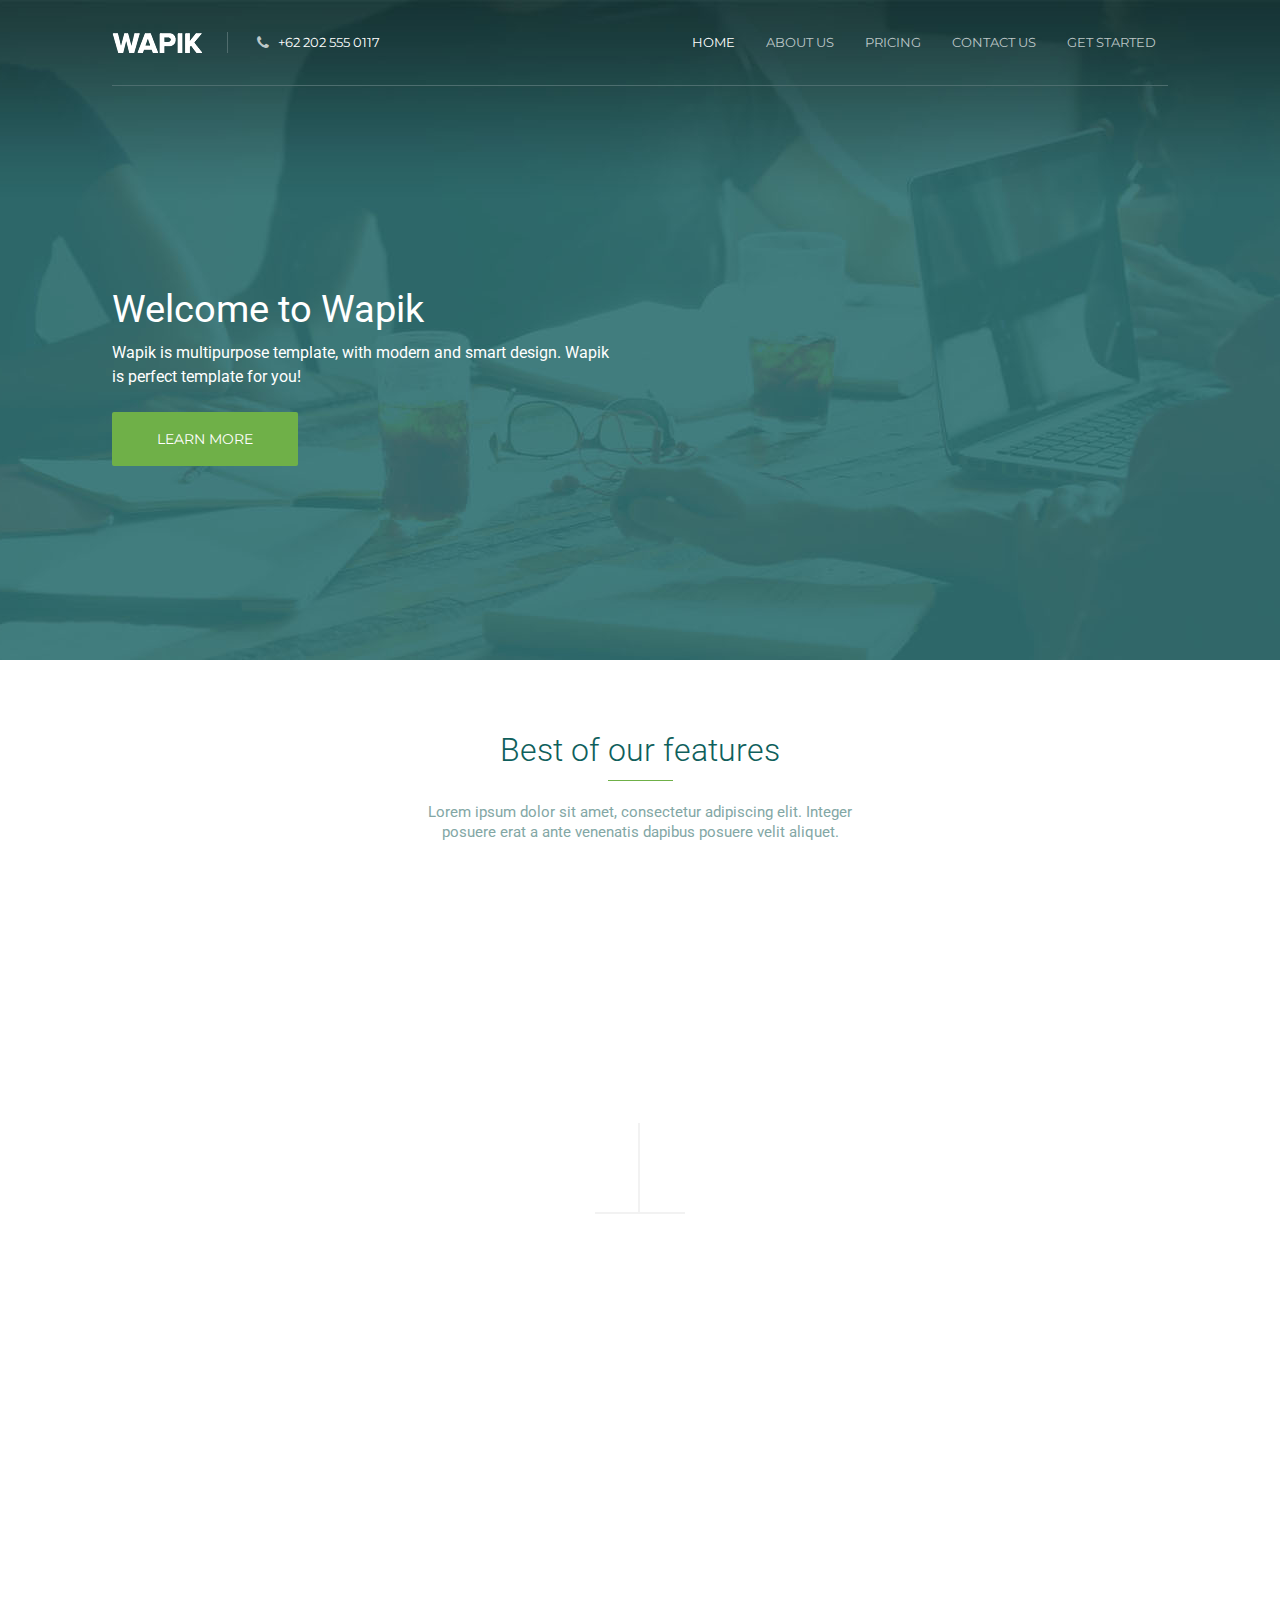
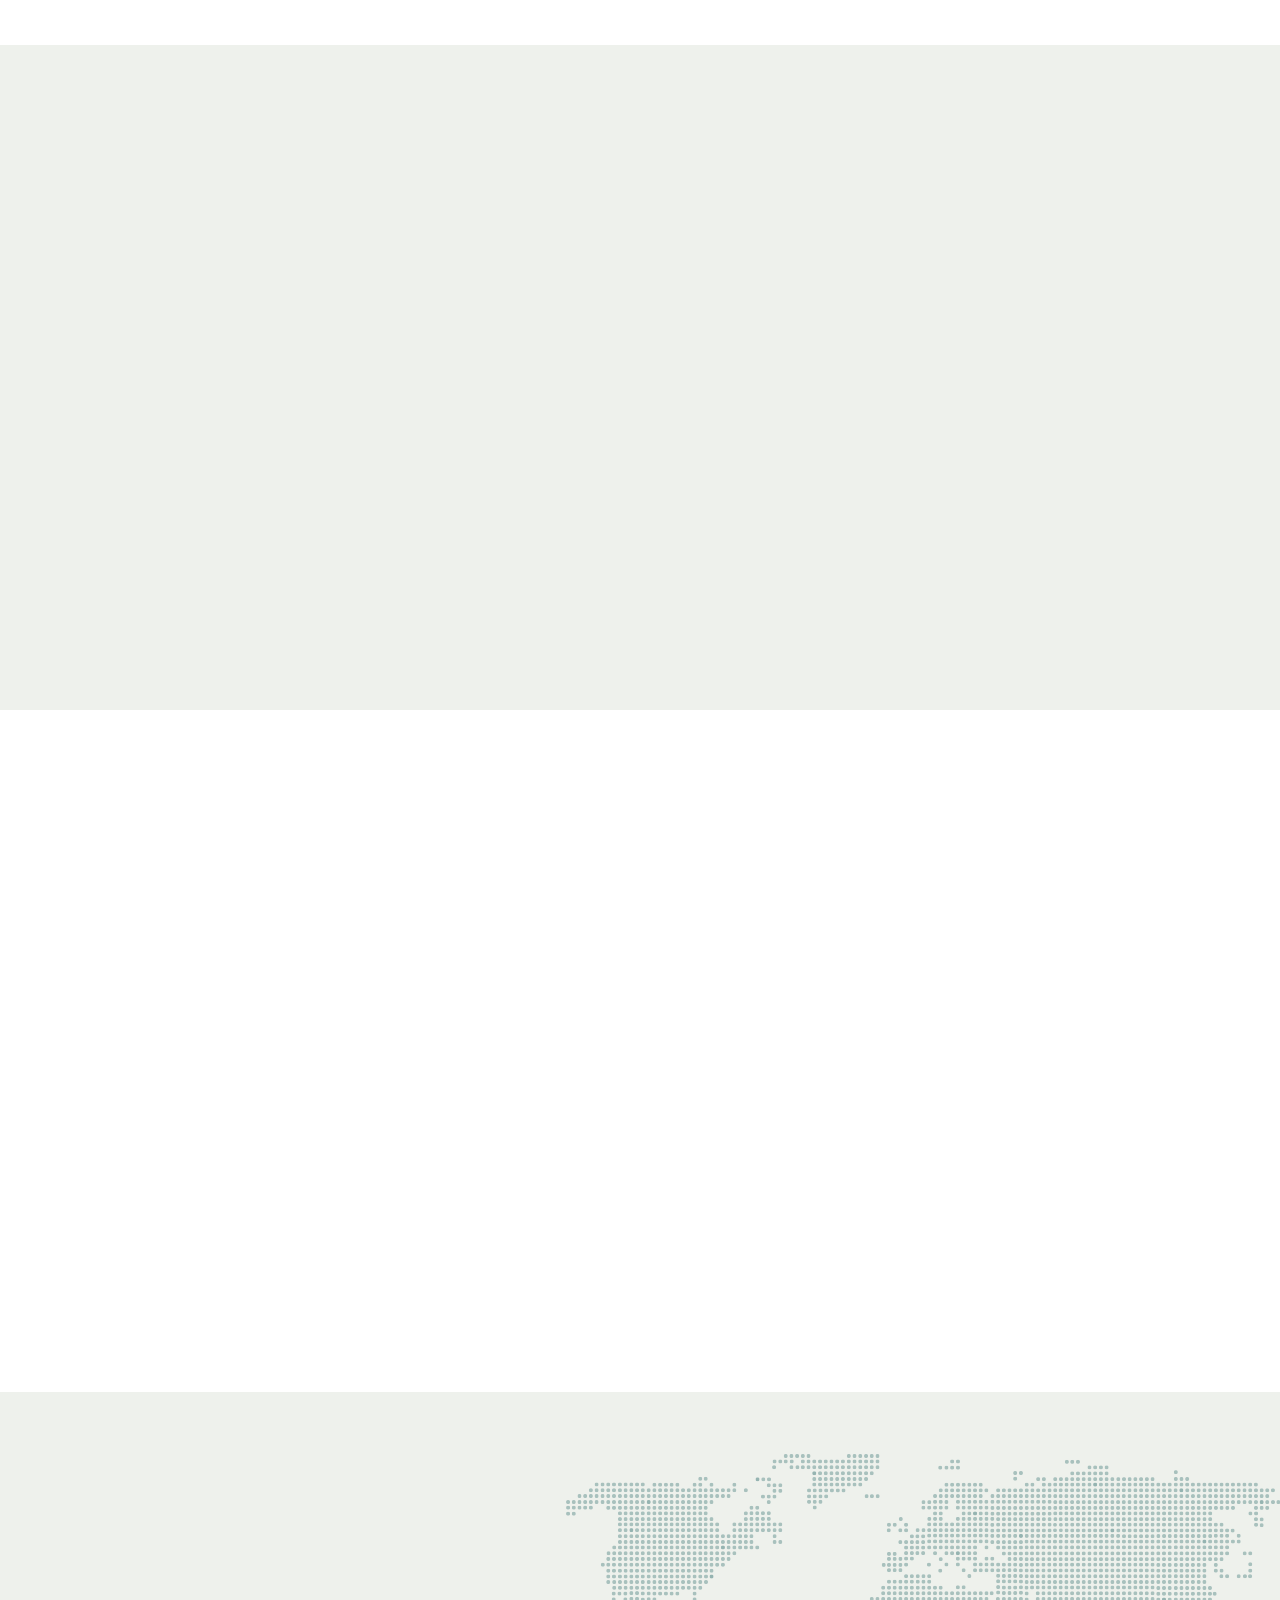
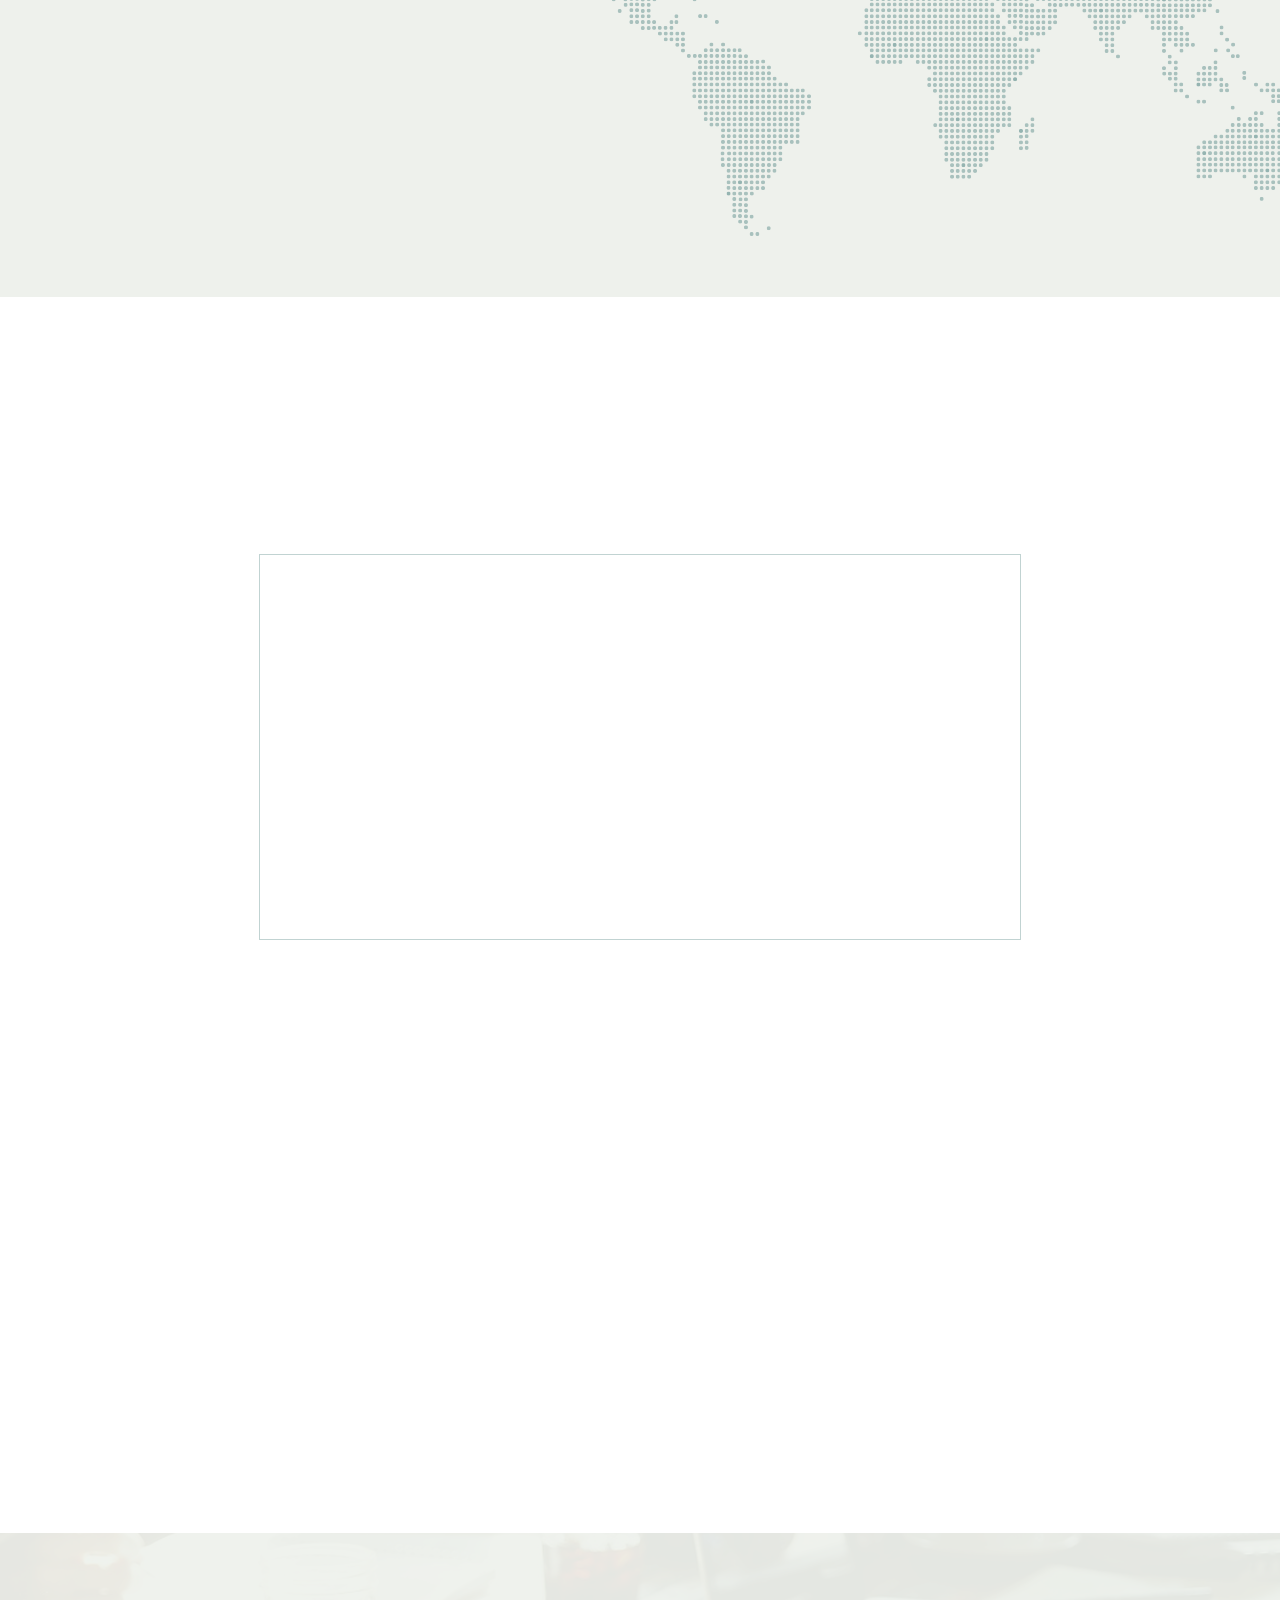
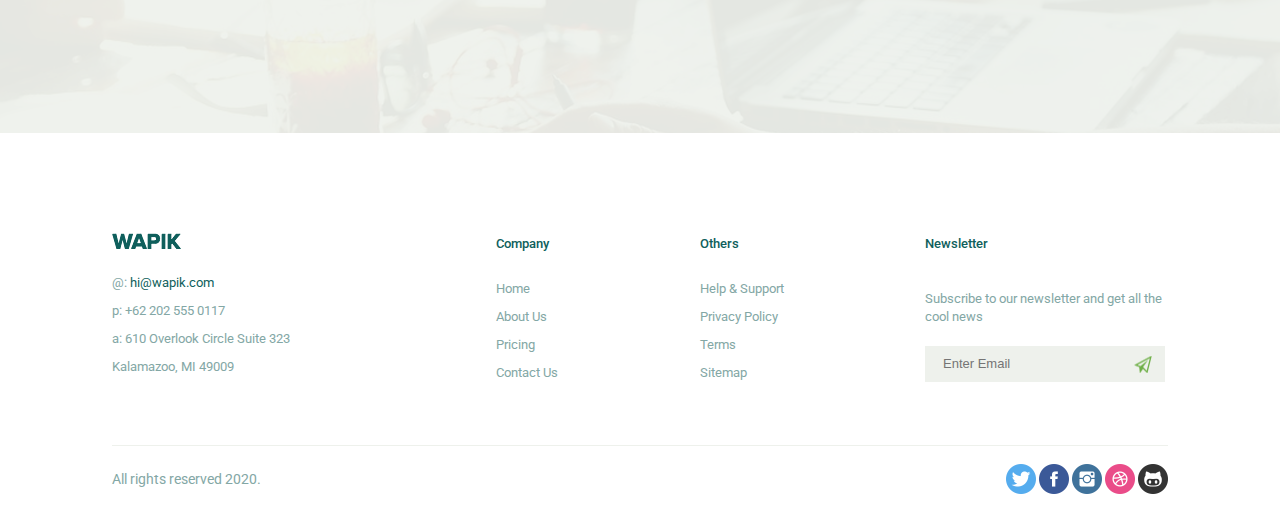
<file: index.html>
<!DOCTYPE html>
<html lang="en">
  <head>
    <meta charset="UTF-8" />
    <meta name="viewport" content="width=device-width, initial-scale=1.0" />
    <title>Wapik</title>
    <link
      href="https://fonts.googleapis.com/css?family=Merriweather:300|Montserrat|Roboto:300,400,500&display=swap"
      rel="stylesheet"
    />
    <link rel="stylesheet" href="css/reset.css" />
    <link rel="stylesheet" href="css/fonts.css" />
    <link rel="stylesheet" href="css/animate.css" />
    <link rel="stylesheet" href="css/style.css" />
    <link rel="stylesheet" href="css/media/media__home.css" />
  </head>
  <body>
    <header class="header">
      <div class="container">
        <div class="header__content-inner">
          <div class="header__logo">
            <a class="logo" href="#">
              <img src="img/logo.png" alt="Logo" />
            </a>
            <a class="header__phone" href="tel:622025550117"
              >+62 202 555 0117</a
            >
          </div>
          <nav class="menu">
            <div class="header__btn-menu">
              <span class="icon-bars"></span>
            </div>
            <ul>
              <li><a class="active" href="#">Home</a></li>
              <li><a href="about.html">About Us</a></li>
              <li><a href="pricing.html">Pricing</a></li>
              <li><a href="contactUs.html">Contact Us</a></li>
              <li><a href="#">Get Started</a></li>
            </ul>
          </nav>
        </div>
      </div>
    </header>

    <section class="slider">
      <div class="container">
        <div class="slider__inner wow fadeInLeft">
          <h1 class="slider__title">Welcome to Wapik</h1>
          <div class="slider__content">
            Wapik is multipurpose template, with modern and smart design. Wapik
            is perfect template for you!
          </div>
          <div class="slider__btn">
            <a href="#">Learn More</a>
          </div>
        </div>
      </div>
    </section>

    <section class="features">
      <div class="container">
        <div class="features__inner wow fadeInDown">
          <h3 class="features__title">Best of our features</h3>
          <div class="features__content">
            Lorem ipsum dolor sit amet, consectetur adipiscing elit. Integer
            posuere erat a ante venenatis dapibus posuere velit aliquet.
          </div>
        </div>
        <div class="features__items">
          <div class="features__items-top">
            <div class="features__item wow fadeInLeft">
              <img src="img/features-icon-1.png" alt="Ionicons" />
              <div class="services__item-title">
                Ionicons
              </div>
              <div class="services__item-text">
                Vivamus sagittis lacus vel augue laoreet rutrum faucibus dolor
                auctor. Aenean eu leo quam. Pellentesque ornare sem.
              </div>
            </div>
            <div class="features__item wow fadeInUp">
              <img src="img/features-icon-2.png" alt="Creative Design" />
              <div class="services__item-title">
                Creative Design
              </div>
              <div class="services__item-text">
                Maecenas faucibus mollis interdum. Praesent commodo cursus
                magna, vel scelerisque nisl consectetur et.
              </div>
            </div>
            <div class="features__item wow fadeInRight">
              <img src="img/features-icon-3.png" alt="Photoshop and Sketch" />
              <div class="services__item-title">
                Photoshop and Sketch
              </div>
              <div class="services__item-text">
                Morbi leo risus, porta ac consectetur ac, vestibulum at eros.
                Maecenas sed diam eget risus varius blandit sit amet non magna.
              </div>
            </div>
          </div>

          <div class="features__items-bottom">
            <div class="features__item-bottom wow fadeInLeft">
              <div class="services__item-title">
                <img
                  class="features-icon-bottom"
                  src="img/features-icon-bottom-1.png"
                  alt="Cross Browser"
                />
                <span class="item__title_b">Cross Browser Compatibility</span>
              </div>
              <div class="services__item-text">
                Donec ullamcorper nulla non metus auctor fringilla. Donec id
                elit non mi porta gravida at eget metus.
              </div>
            </div>
            <div class="features__item-bottom wow fadeInRight">
              <div class="services__item-title">
                <img
                  class="features-icon-bottom"
                  src="img/features-icon-bottom-2.png"
                  alt=""
                />
                <span class="item__title_b">Creative Idea</span>
              </div>
              <div class="services__item-text">
                Lorem ipsum dolor sit amet, consectetur adipiscing elit.
                Vestibulum id ligula porta felis euismod semper.
              </div>
            </div>
            <div class="features__item-bottom wow fadeInLeft">
              <div class="services__item-title">
                <img
                  class="features-icon-bottom"
                  src="img/features-icon-bottom-3.png"
                  alt="Pixel Perfect"
                />
                <span class="item__title_b">Pixel Perfect</span>
              </div>
              <div class="services__item-text">
                Integer posuere erat a ante venenatis dapibus posuere velit
                aliquet. Lorem ipsum dolor sit amet, consectetur adipiscing
                elit.
              </div>
            </div>
            <div class="features__item-bottom wow fadeInRight">
              <div class="services__item-title">
                <img
                  class="features-icon-bottom"
                  src="img/features-icon-bottom-4.png"
                  alt="Free Forever"
                />
                <span class="item__title_b">Free Forever and Ever</span>
              </div>
              <div class="services__item-text">
                Morbi leo risus, porta ac consectetur ac, vestibulum at eros.
                Donec id elit non mi porta gravida at eget metus.
              </div>
            </div>
          </div>
        </div>
      </div>
    </section>

    <section class="responsive">
      <div class="container">
        <div class="responsive__inner wow fadeInDown">
          <h3 class="responsive__title">
            Looking for the perfect template to use?
          </h3>
          <div class="responsive__content">
            Donec id elit non mi porta gravida at eget metus.
          </div>
        </div>
        <div class="responsive__content-box">
          <div class="hand__img wow fadeInLeft"></div>
          <div class="responsive__ready wow fadeInRight">
            <div class="responsive__title-box">Responsive Ready</div>
            <div class="responsive__text">
              Fusce dapibus, tellus ac cursus commodo, tortor mauris condimentum
              nibh, ut fermentum massa justo sit amet risus. Praesent commodo
              cursus magna, vel scelerisque nisl consectetur et. Aenean lacinia
              bibendum nulla sed consectetur. Maecenas sed diam eget risus
              varius blandit sit amet non magna. Vestibulum id ligula porta
              felis euismod semper.
            </div>
            <div class="responsive__list">
              <ul>
                <li class="list__item-resp">
                  Integer posuere erat a ante venenatis dapibus posuere velit
                  aliquet.
                </li>
                <li class="list__item-resp">
                  Donec id elit non mi porta gravida at eget metus.
                </li>
              </ul>
            </div>
          </div>
        </div>
      </div>
    </section>

    <section class="testimonials">
      <div class="container">
        <div class="testimonials__inner">
          <div class="testimonials__qoute wow fadeInLeft">
            <blockquote>
              This theme is beautiful, elegant and easy to customize. I’ve been
              able to build an amazing site in just a minute. Thank you very
              much for creating this impressive template!
            </blockquote>
            <span class="testimonials__author">Valeria Boltneva</span>
            <span class="testimonials__author-position"
              >Director of Acme.Inc</span
            >
          </div>
          <div class="testimonials__img wow fadeInRight">
            <img src="img/author.png" alt="Author" />
          </div>
        </div>
      </div>
    </section>

    <section class="detail">
      <div class="container">
        <div class="detail__inner">
          <div class="detail__content wow fadeInLeft">
            <div class="detail__title-box">
              Built with High Attention to Details
            </div>
            <div class="detail__text">
              Fusce dapibus, tellus ac cursus commodo, tortor mauris condimentum
              nibh, ut fermentum massa justo sit amet risus. Praesent commodo
              cursus magna, vel scelerisque nisl consectetur et. Aenean lacinia
              bibendum nulla sed consectetur. Maecenas sed diam eget risus
              varius blandit sit amet non magna. Vestibulum id ligula porta
              felis euismod semper. Integer posuere erat a ante venenatis
            </div>
          </div>
        </div>
      </div>
    </section>

    <section class="pricing">
      <div class="container">
        <div class="pricing__inner wow fadeInDown">
          <h3 class="pricing__title">Pricing & Plan</h3>
          <div class="pricing__content">
            Fusce dapibus, tellus ac cursus commodo, tortor mauris condimentum
            nibh. Donec id elit non mi porta gravida at eget metus.
          </div>
        </div>
        <div class="pricing__table">
          <div class="pricing__table-item wow fadeInLeft">
            <div class="pricing__package-title">
              Basic
            </div>
            <div class="pricing__price-month">
              <span class="price">$199</span>
              <span class="month">/month</span>
            </div>
            <div class="pricing__opportunities">
              <p>Justo Fringilla</p>
              <p>Mollis Sit Nullam</p>
              <p>Ultricies Purus Amet</p>
              <p>Cras Inceptos</p>
            </div>
            <div class="pricing__btn">
              <a href="#">Select plan</a>
            </div>
          </div>
          <div class="pricing__table-item wow fadeInUp">
            <div class="pricing__package-title">
              Plus
            </div>
            <div class="pricing__price-month">
              <span class="price">$399</span>
              <span class="month">/month</span>
            </div>
            <div class="pricing__opportunities">
              <p>Justo Fringilla</p>
              <p>Mollis Sit Nullam</p>
              <p>Ultricies Purus Amet</p>
              <p>Cras Inceptos</p>
            </div>
            <div class="pricing__btn">
              <a href="#">Select plan</a>
            </div>
          </div>
          <div class="pricing__table-item wow fadeInRight">
            <div class="pricing__package-title">
              Premium
            </div>
            <div class="pricing__price-month">
              <span class="price">$699</span>
              <span class="month">/month</span>
            </div>
            <div class="pricing__opportunities">
              <p>Justo Fringilla</p>
              <p>Mollis Sit Nullam</p>
              <p>Ultricies Purus Amet</p>
              <p>Cras Inceptos</p>
            </div>
            <div class="pricing__btn">
              <a href="#">Select plan</a>
            </div>
          </div>
        </div>

        <div class="pricing__all-plan">
          <h4 class="pricing__title-plan wow fadeInDown">
            Included with all Plans
          </h4>
          <div class="all__plan-items">
            <div class="all__plan-item wow fadeInLeft">
              <ul>
                <li class="list__item">Maecenas faucibus mollis interdum</li>
                <li class="list__item">
                  Cras justo odio, dapibus ac facilisis
                </li>
                <li class="list__item">Fringilla Mattis</li>
              </ul>
            </div>
            <div class="all__plan-item wow fadeInUp">
              <ul>
                <li class="list__item">
                  Vestibulum id ligula porta felis euismod
                </li>
                <li class="list__item">Duis mollis, est non commodo luctus</li>
                <li class="list__item">Integer posuere</li>
              </ul>
            </div>
            <div class="all__plan-item wow fadeInRight">
              <ul>
                <li class="list__item">
                  Nulla vitae elit libero, a pharetra augue
                </li>
                <li class="list__item">Curabitur blandit tempus porttitor</li>
                <li class="list__item">Nullam quis risus eget urna mollis</li>
              </ul>
            </div>
          </div>
        </div>
        <div class="pricing__contact">
          <h2 class="pricing__contact-title wow fadeInDown">
            Need Help?
          </h2>
          <p class="pricing__text wow fadeInUp">
            Contact our Customer Support that is always ready to help you with
            any possible questions, problems or information.
          </p>
          <a class="pricing__email wow fadeInUp" href="#">support@wapik.com</a>
        </div>
      </div>
    </section>

    <section class="download">
      <div class="container">
        <div class="download__inner">
          <div class="download__content wow fadeInLeft">
            <div class="download__title">
              Do You Like Wapik? Download it Now
            </div>
            <div class="download__text">
              Aenean eu leo quam. Pellentesque ornare sem lacinia quam venenatis
              vestibulum.
            </div>
          </div>
          <div class="download__btn wow fadeInRight">
            <a class="download__btn-free" href="#"
              >download now! - FREE forever</a
            >
          </div>
        </div>
      </div>
    </section>

    <footer class="footer">
      <div class="container">
        <div class="footer__content">
          <div class="footer__item">
            <div class="footer__title-other footer__title-contacts">
              Contacts
            </div>
            <div class="footer__title">
              <a href="index.html"
                ><img src="img/logo__footer.png" alt="Logo"
              /></a>
            </div>
            <div class="footer__contact">
              <ul>
                <li class="footer__list-item">
                  <a href="#"
                    >@: <span class="footer__email">hi@wapik.com</span></a
                  >
                </li>
                <li class="footer__list-item">
                  <a href="tel:+62 202 555 0117">p: +62 202 555 0117</a>
                </li>
                <li class="footer__list-item">
                  <a href="#"
                    >a: 610 Overlook Circle Suite 323 Kalamazoo, MI 49009</a
                  >
                </li>
              </ul>
            </div>
          </div>
          <div class="footer__item">
            <div class="footer__title-other footer__title-company">
              Company
            </div>
            <div class="footer__list footer__menu">
              <ul>
                <li class="footer__list-item"><a href="#">Home</a></li>
                <li class="footer__list-item">
                  <a href="aboutUs.html">About Us</a>
                </li>
                <li class="footer__list-item">
                  <a href="pricing.html">Pricing</a>
                </li>
                <li class="footer__list-item">
                  <a href="contactUs.html">Contact Us</a>
                </li>
              </ul>
            </div>
          </div>
          <div class="footer__item">
            <div class="footer__title-other footer__title-others">
              Others
            </div>
            <div class="footer__list footer__others">
              <ul>
                <li class="footer__list-item">
                  <a href="#">Help & Support</a>
                </li>
                <li class="footer__list-item">
                  <a href="#">Privacy Policy</a>
                </li>
                <li class="footer__list-item"><a href="#">Terms</a></li>
                <li class="footer__list-item"><a href="#">Sitemap</a></li>
              </ul>
            </div>
          </div>
          <div class="footer__item">
            <div class="footer__title-other footer__title-newsletter">
              Newsletter
            </div>
            <div class="footer__subscribe">
              <p>Subscribe to our newsletter and get all the cool news</p>
              <form action="" class="footer__subscribe-form">
                <input class="email" type="email" placeholder="Enter Email" />
                <input class="submit" type="submit" value="" />
              </form>
            </div>
          </div>
        </div>
        <div class="footer__copy">
          <div class="container">
            <div class="footer__bottom">
              <div class="copy__text">
                All rights reserved 2020.
              </div>
              <div class="social">
                <a href="#"><img src="img/social/twitter.png" alt=""/></a>
                <a href="#"><img src="img/social/facebook.png" alt=""/></a>
                <a href="#"><img src="img/social/instagram.png" alt=""/></a>
                <a href="#"><img src="img/social/dribble.png" alt=""/></a>
                <a href="#"><img src="img/social/github.png" alt=""/></a>
              </div>
            </div>
          </div>
        </div>
      </div>
    </footer>

    <script src="https://ajax.googleapis.com/ajax/libs/jquery/3.4.1/jquery.min.js"></script>
    <script src="js/wow.min.js"></script>
    <script src="js/index.js"></script>
    <script src="js/main.js"></script>
    <script>
      new WOW().init();
    </script>
  </body>
</html>
</file>
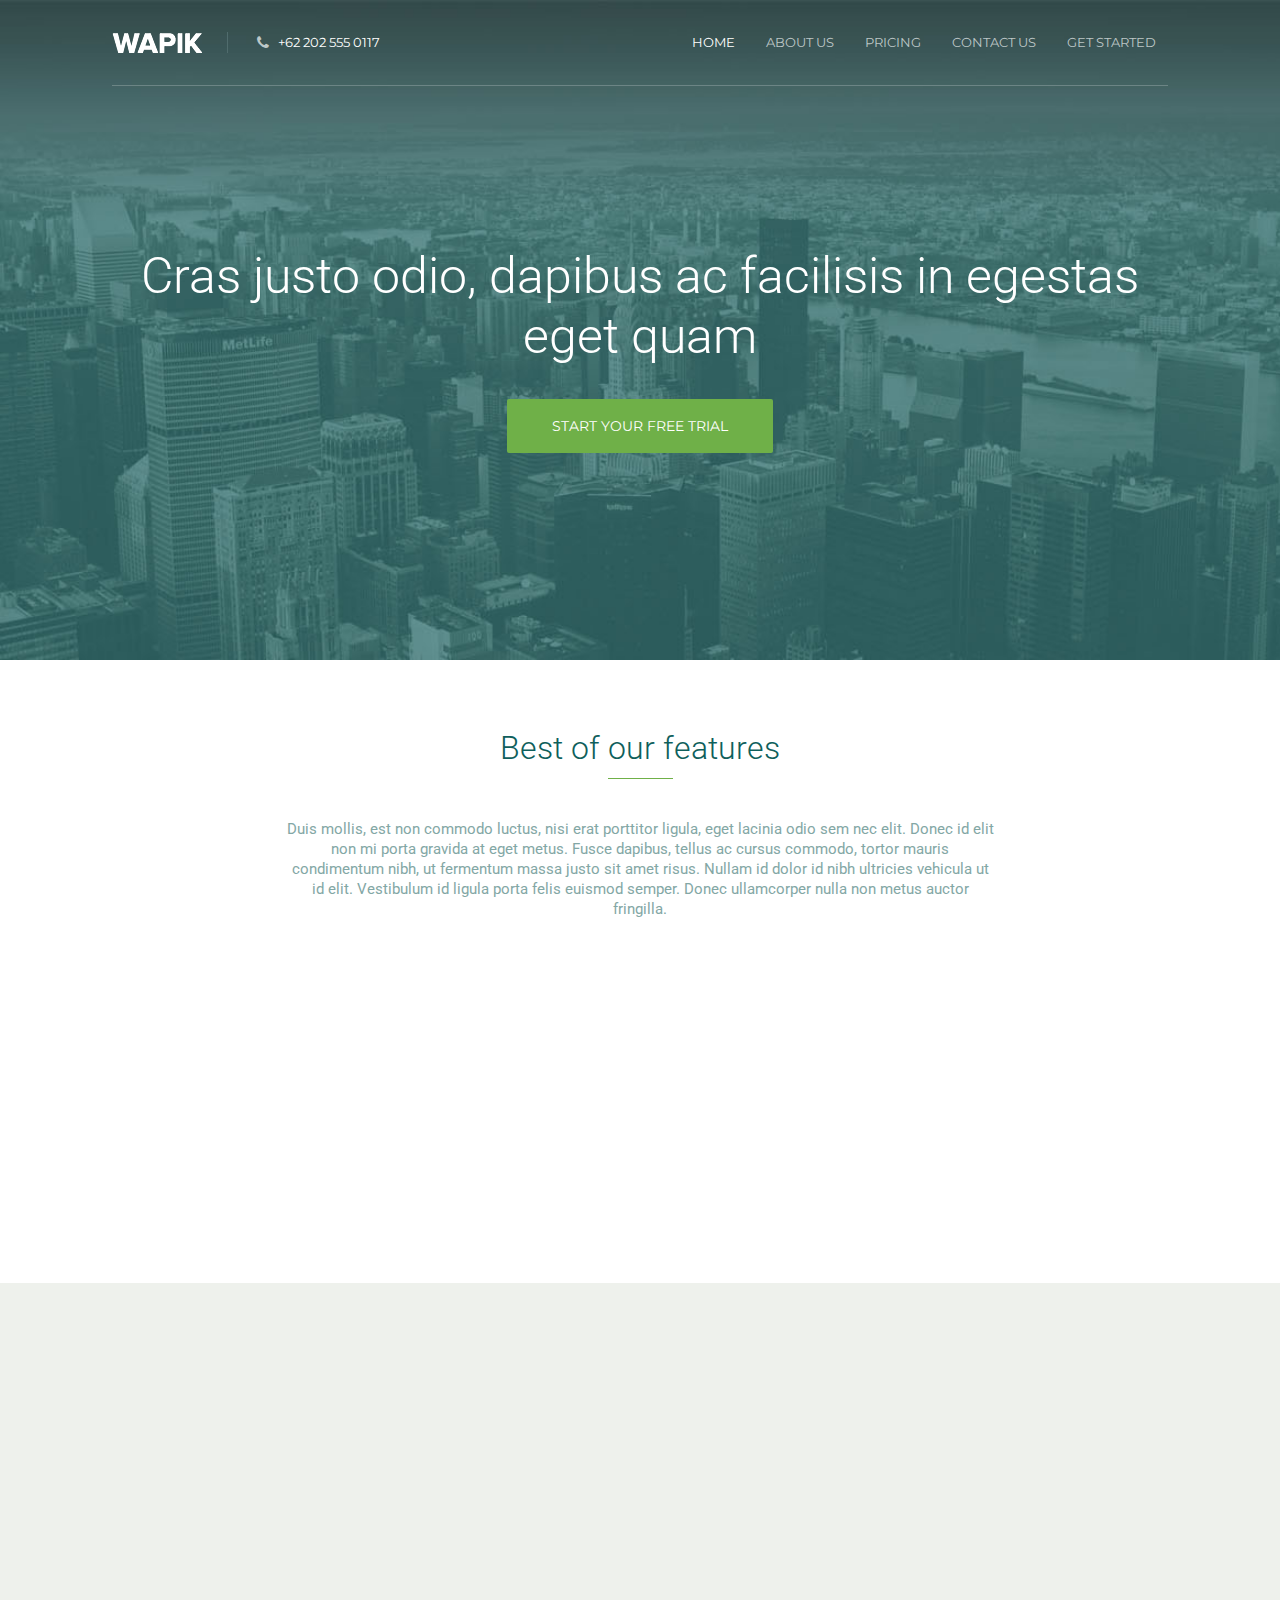
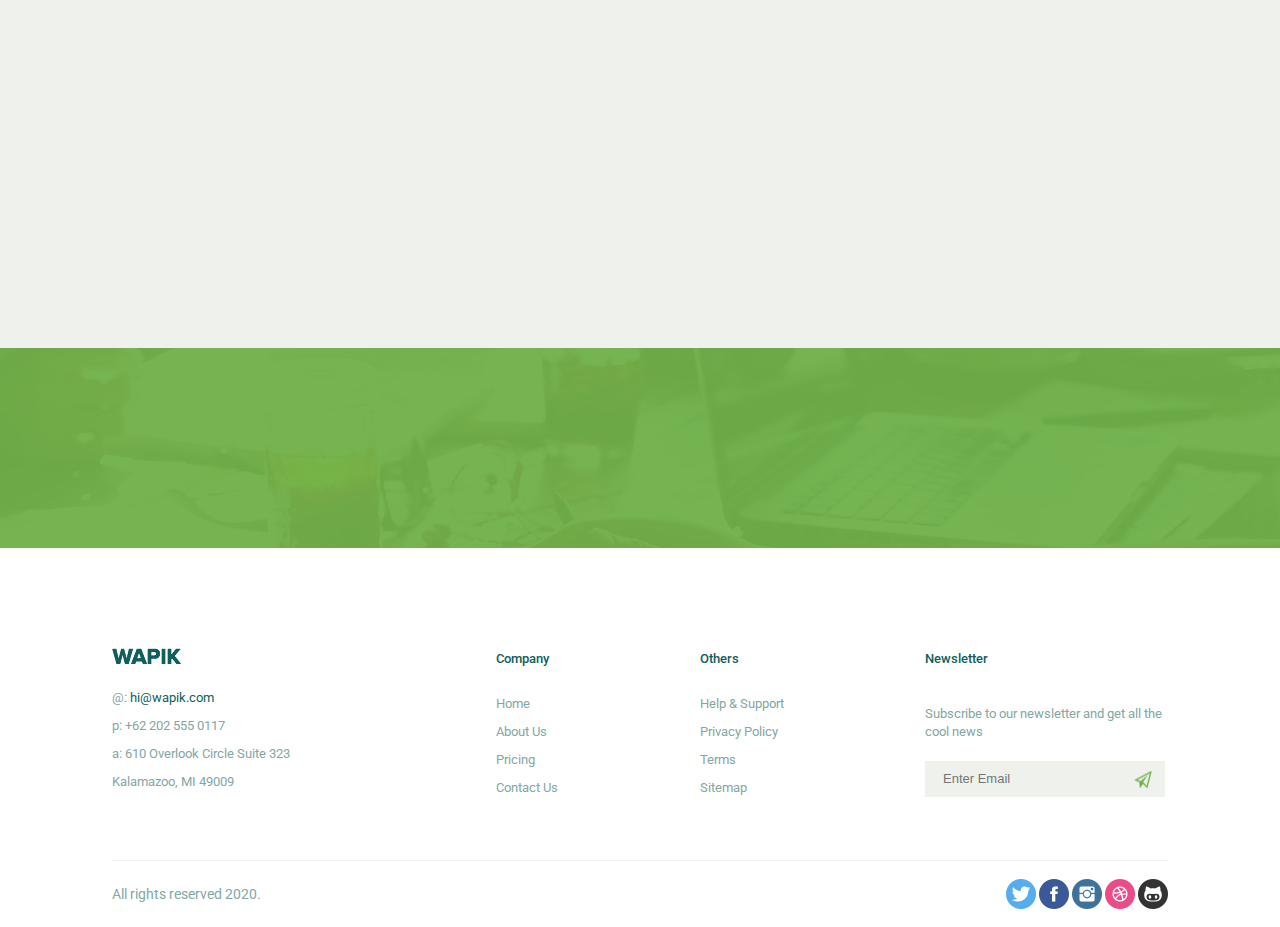
<file: about.html>
<!DOCTYPE html>
<html lang="en">
<head>
	<meta charset="UTF-8">
	<meta name="viewport" content="width=device-width, initial-scale=1.0">
	<title>Wapik</title>
	<link href="https://fonts.googleapis.com/css?family=Merriweather:300|Montserrat|Roboto:300,400,500&display=swap" rel="stylesheet">
	<link rel="stylesheet" href="css/reset.css">
	<link rel="stylesheet" href="css/fonts.css">
	<link rel="stylesheet" href="css/animate.css">
	<link rel="stylesheet" href="css/style.css">
	<link rel="stylesheet" href="css/styleAboutUs.css">
	<link rel="stylesheet" href="css/media/media__home.css">
	<link rel="stylesheet" href="css/media/media__about.css">
</head>
<body>
	<header class="header">
		<div class="container">
			<div class="header__content-inner">
				<div class="header__logo">
					<a class="logo" href="#">
						<img src="img/logo.png" alt="Logo">
					</a>
					<a class="header__phone" href="tel:622025550117">+62 202 555 0117</a>
				</div>
				<nav class="menu">
					<div class="header__btn-menu">
						<span class="icon-bars"></span>
					</div>
					<ul>
						<li><a class="active" href="index.html">Home</a></li>
						<li><a href="#">About Us</a></li>
						<li><a href="pricing.html">Pricing</a></li>
						<li><a href="contactUs.html">Contact Us</a></li>
						<li><a href="#">Get Started</a></li>
					</ul>
				</nav>
			</div>
		</div>
	</header>

	<section class="slider">
		<div class="container">
			<div class="slider__inner wow fadeInLeft">
				<h1 class="slider__title">Cras justo odio, dapibus ac facilisis in egestas eget quam</h1>
				<div class="slider__btn">
					<a href="#">Start Your Free Trial</a>
				</div>
			</div>
		</div>
	</section>

	<section class="features">
		<div class="container">
			<div class="features__inner wow fadeInDown">
				<h3 class="features__title">Best of our features</h3>
				<div class="features__content">
					Duis mollis, est non commodo luctus, nisi erat porttitor ligula, eget lacinia odio sem nec elit. Donec id elit non mi porta gravida at eget metus. Fusce dapibus, tellus ac cursus commodo, tortor mauris condimentum nibh, ut fermentum massa justo sit amet risus. Nullam id dolor id nibh ultricies vehicula ut id elit. Vestibulum id ligula porta felis euismod semper. Donec ullamcorper nulla non metus auctor fringilla.
				</div>
			</div>
			<div class="features__items">
				<div class="features__items-top">
					<div class="features__item wow fadeInLeft">
						<img src="img/features-icon-1.png" alt="Ionicons">
						<div class="services__item-title">
							Ionicons
						</div>
						<div class="services__item-text">
							Vivamus sagittis lacus vel augue laoreet rutrum faucibus dolor auctor. Aenean eu leo quam. Pellentesque ornare sem.
						</div>
					</div>
					<div class="features__item wow fadeInUp">
						<img src="img/features-icon-2.png" alt="Creative Design">
						<div class="services__item-title">
							Creative Design
						</div>
						<div class="services__item-text">
							Maecenas faucibus mollis interdum. Praesent commodo cursus magna, vel scelerisque nisl consectetur et.
						</div>
					</div>
					<div class="features__item wow fadeInRight">
						<img src="img/features-icon-3.png" alt="Photoshop and Sketch">
						<div class="services__item-title">
							Photoshop and Sketch
						</div>
						<div class="services__item-text">
							Morbi leo risus, porta ac consectetur ac, vestibulum at eros. Maecenas sed diam eget risus varius blandit sit amet non magna.
						</div>
					</div>
				</div>
			</div>
		</div>
	</section>

	<section class="meet">
		<div class="container">
			<div class="meet__inner wow fadeInDown">
				<h3 class="meet__title">Meet Our Team</h3>
				<div class="meet__content">
					Curabitur blandit tempus porttitor. Duis mollis, est non commodo luctus, nisi erat porttitor ligula, eget lacinia odio sem nec elit. Cum sociis natoque penatibus et magnis dis parturient montes, nascetur ridiculus mus.
				</div>
			</div>
			<div class="meet__content-box">
				<div class="meet__item wow fadeInLeft">
					<div class="meet__img-person">
						<img class="meet__img-item" src="img/AboutUs/person_1.png" alt="">
					</div>
					<div class="meet__name-person">Joyce Hudson</div>
					<div class="meet__profession-person">Founder & Designer</div>
				</div>
				<div class="meet__item wow fadeInUp">
					<div class="meet__img-person">
						<img class="meet__img-item" src="img/AboutUs/person_2.png" alt="">
					</div>
					<div class="meet__name-person">Angela Campbell</div>
					<div class="meet__profession-person">Project Manager</div>
				</div>
				<div class="meet__item wow fadeInRight">
					<div class="meet__img-person">
						<img class="meet__img-item" src="img/AboutUs/person_3.png" alt="">
					</div>
					<div class="meet__name-person">James Walker</div>
					<div class="meet__profession-person">Developer</div>
				</div>
			</div>
		</div>
	</section>

	<section class="download">
		<div class="container">
			<div class="download__inner">
				<div class="download__content wow fadeInLeft">
					<div class="download__title">
						Do You Like Wapik? Download it Now
					</div>
					<div class="download__text">
						Aenean eu leo quam. Pellentesque ornare sem lacinia quam venenatis vestibulum.
					</div>
				</div>
				<div class="download__btn wow fadeInRight">
					<a class="download__btn-free" href="#">download now! - FREE forever</a>
				</div>
			</div>
		</div>
	</section>

	<footer class="footer">
		<div class="container">
			<div class="footer__content">
				<div class="footer__item">
					<div class="footer__title-other footer__title-contacts">
						Contacts
					</div>
					<div class="footer__title">
						<a href="index.html"><img src="img/logo__footer.png" alt="Logo"></a>
					</div>
					<div class="footer__contact">
						<ul>
							<li class="footer__list-item"><a href="#">@: <span class="footer__email">hi@wapik.com</span></a></li>
							<li class="footer__list-item"><a href="tel:+62 202 555 0117">p: +62 202 555 0117</a></li>
							<li class="footer__list-item"><a href="#">a: 610 Overlook Circle Suite 323 Kalamazoo, MI 49009</a></li>
						</ul>
					</div>
				</div>
				<div class="footer__item">
					<div class="footer__title-other footer__title-company">
						Company
					</div>
					<div class="footer__list footer__menu">
						<ul>
							<li class="footer__list-item"><a href="#">Home</a></li>
							<li class="footer__list-item"><a href="aboutUs.html">About Us</a></li>
							<li class="footer__list-item"><a href="pricing.html">Pricing</a></li>
							<li class="footer__list-item"><a href="contactUs.html">Contact Us</a></li>
						</ul>
					</div>
				</div>
				<div class="footer__item">
					<div class="footer__title-other footer__title-others">
						Others
					</div>
					<div class="footer__list footer__others">
						<ul>
							<li class="footer__list-item"><a href="#">Help & Support</a></li>
							<li class="footer__list-item"><a href="#">Privacy Policy</a></li>
							<li class="footer__list-item"><a href="#">Terms</a></li>
							<li class="footer__list-item"><a href="#">Sitemap</a></li>
						</ul>
					</div>
				</div>
				<div class="footer__item">
					<div class="footer__title-other footer__title-newsletter">
						Newsletter
					</div>
					<div class="footer__subscribe">
						<p>Subscribe to our newsletter and get all the cool news</p>
						<form action="" class="footer__subscribe-form">
							<input class="email" type="email" placeholder="Enter Email">
							<input class="submit" type="submit" value="">
						</form>

					</div>
				</div>
			</div>
			<div class="footer__copy">
				<div class="container">
					<div class="footer__bottom">
						<div class="copy__text">
							All rights reserved 2020.
						</div>
						<div class="social">
							<a href="#"><img src="img/social/twitter.png" alt=""></a>
							<a href="#"><img src="img/social/facebook.png" alt=""></a>
							<a href="#"><img src="img/social/instagram.png" alt=""></a>
							<a href="#"><img src="img/social/dribble.png" alt=""></a>
							<a href="#"><img src="img/social/github.png" alt=""></a>
						</div>
					</div>
				</div>
			</div>
		</div>
	</footer>

	<script src="https://ajax.googleapis.com/ajax/libs/jquery/3.4.1/jquery.min.js"></script>
	<script src="js/wow.min.js"></script>
	<script src="js/main.js"></script>
  <script>
      new WOW().init();
  </script>
</body>
</html>
</file>
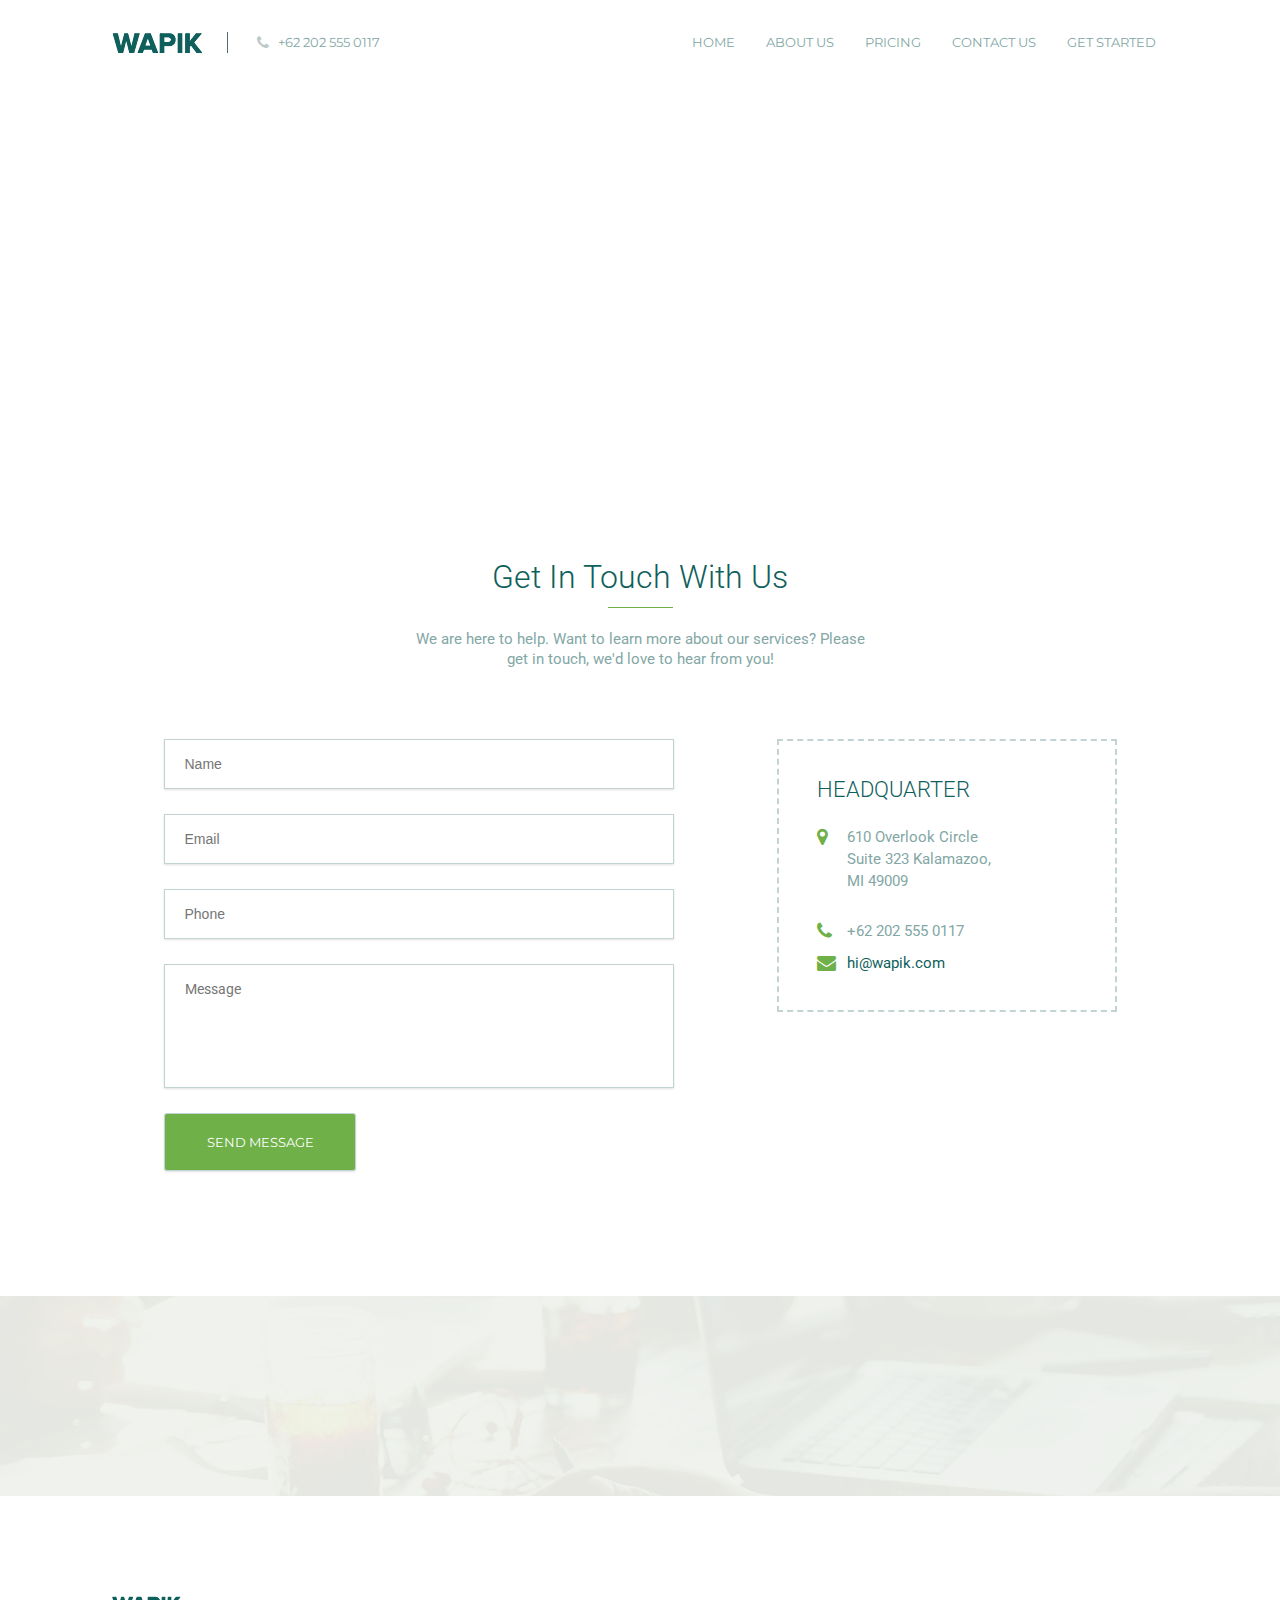
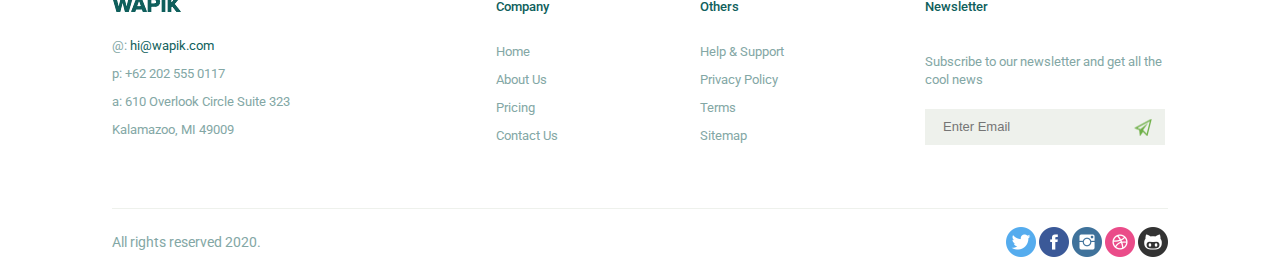
<file: contactUs.html>
<!DOCTYPE html>
<html lang="en">
<head>
	<meta charset="UTF-8">
	<meta name="viewport" content="width=device-width, initial-scale=1.0">
	<title>Wapik</title>
	<link href="https://fonts.googleapis.com/css?family=Merriweather:300|Montserrat|Roboto:300,400,500&display=swap" rel="stylesheet">
	<link rel="stylesheet" href="css/reset.css">
	<link rel="stylesheet" href="css/fonts.css">
	<link rel="stylesheet" href="css/animate.css">
	<link rel="stylesheet" href="css/style.css">
	<link rel="stylesheet" href="css/stylePricing.css">
	<link rel="stylesheet" href="css/styleContactUs.css">
	<link rel="stylesheet" href="css/media/media__home.css">
	<link rel="stylesheet" href="css/media/media__contact.css">
</head>
<body>
	<header class="header">
		<div class="container">
			<div class="header__content-inner">
				<div class="header__logo">
					<a class="logo" href="#">
						<img src="img/pricing/pricing__logo.png" alt="Logo">
					</a>
					<a class="header__phone" href="tel:622025550117">+62 202 555 0117</a>
				</div>
				<nav class="menu">
					<div class="header__btn-menu">
						<span class="icon-bars"></span>
					</div>
					<ul>
						<li><a href="index.html">Home</a></li>
						<li><a href="about.html">About Us</a></li>
						<li><a href="pricing.html">Pricing</a></li>
						<li><a href="#">Contact Us</a></li>
						<li><a href="#">Get Started</a></li>
					</ul>
				</nav>
			</div>
		</div>
	</header>

	<section class="contact__map">
		<iframe src="https://www.google.com/maps/embed?pb=!1m18!1m12!1m3!1d94470.38536201048!2d-85.6671888818072!3d42.274263664450366!2m3!1f0!2f0!3f0!3m2!1i1024!2i768!4f13.1!3m3!1m2!1s0x88179d79493192b9%3A0xda7cf8d249573009!2z0JrQsNC70LDQvNCw0LfRgywg0JzRltGH0LjQs9Cw0L0sINCh0L_QvtC70YPRh9C10L3RliDQqNGC0LDRgtC4INCQ0LzQtdGA0LjQutC4!5e0!3m2!1suk!2sua!4v1584351527470!5m2!1suk!2sua" frameborder="0" width="100%" height="400" style="border:0;" allowfullscreen=""></iframe>
	</section>

	<section class="contact">
		<div class="container">
			<div class="features__inner wow fadeInDown">
				<h3 class="features__title">Get In Touch With Us</h3>
				<div class="features__content">
					We are here to help. Want to learn more about our services? Please get in touch, we'd love to hear from you!
				</div>
			</div>
			<div class="contact__form">
				<div class="form wow fadeInLeft">
					<form action="">
						<input type="text" placeholder="Name">
						<input type="email" placeholder="Email">
						<input type="phone" placeholder="Phone">
						<textarea placeholder="Message"></textarea>
						<div class="form__btn">
							<input type="submit" value="send message">
						</div>
					</form>
				</div>
				<div class="contact__list wow fadeInRight">
					<div class="contact__list-title">Headquarter</div>
					<div class="form__contacts">
							<ul class="footer__list">
								<li><a class="contact__maps" href="#">610 Overlook Circle Suite 323 Kalamazoo, MI 49009</a></li>
								<li><a class="contact__phone" href="tel:62 202 555 0117">+62 202 555 0117</a></li>
								<li><a class="contact__email" href="#">hi@wapik.com</a></li></li>
							</ul>
					</div>
				</div>
			</div>
		</div>
	</section>


	<section class="download">
		<div class="container">
			<div class="download__inner">
				<div class="download__content wow fadeInLeft">
					<div class="download__title">
						Do You Like Wapik? Download it Now
					</div>
					<div class="download__text">
						Aenean eu leo quam. Pellentesque ornare sem lacinia quam venenatis vestibulum.
					</div>
				</div>
				<div class="download__btn wow fadeInRight">
					<a class="download__btn-free" href="#">download now! - FREE forever</a>
				</div>
			</div>
		</div>
	</section>

	<footer class="footer">
		<div class="container">
			<div class="footer__content">
				<div class="footer__item">
					<div class="footer__title-other footer__title-contacts">
						Contacts
					</div>
					<div class="footer__title">
						<a href="index.html"><img src="img/logo__footer.png" alt="Logo"></a>
					</div>
					<div class="footer__contact">
						<ul>
							<li class="footer__list-item"><a href="#">@: <span class="footer__email">hi@wapik.com</span></a></li>
							<li class="footer__list-item"><a href="tel:+62 202 555 0117">p: +62 202 555 0117</a></li>
							<li class="footer__list-item"><a href="#">a: 610 Overlook Circle Suite 323 Kalamazoo, MI 49009</a></li>
						</ul>
					</div>
				</div>
				<div class="footer__item">
					<div class="footer__title-other footer__title-company">
						Company
					</div>
					<div class="footer__list footer__menu">
						<ul>
							<li class="footer__list-item"><a href="#">Home</a></li>
							<li class="footer__list-item"><a href="aboutUs.html">About Us</a></li>
							<li class="footer__list-item"><a href="pricing.html">Pricing</a></li>
							<li class="footer__list-item"><a href="contactUs.html">Contact Us</a></li>
						</ul>
					</div>
				</div>
				<div class="footer__item">
					<div class="footer__title-other footer__title-others">
						Others
					</div>
					<div class="footer__list footer__others">
						<ul>
							<li class="footer__list-item"><a href="#">Help & Support</a></li>
							<li class="footer__list-item"><a href="#">Privacy Policy</a></li>
							<li class="footer__list-item"><a href="#">Terms</a></li>
							<li class="footer__list-item"><a href="#">Sitemap</a></li>
						</ul>
					</div>
				</div>
				<div class="footer__item">
					<div class="footer__title-other footer__title-newsletter">
						Newsletter
					</div>
					<div class="footer__subscribe">
						<p>Subscribe to our newsletter and get all the cool news</p>
						<form action="" class="footer__subscribe-form">
							<input class="email" type="email" placeholder="Enter Email">
							<input class="submit" type="submit" value="">
						</form>

					</div>
				</div>
			</div>
			<div class="footer__copy">
				<div class="container">
					<div class="footer__bottom">
						<div class="copy__text">
							All rights reserved 2020.
						</div>
						<div class="social">
							<a href="#"><img src="img/social/twitter.png" alt=""></a>
							<a href="#"><img src="img/social/facebook.png" alt=""></a>
							<a href="#"><img src="img/social/instagram.png" alt=""></a>
							<a href="#"><img src="img/social/dribble.png" alt=""></a>
							<a href="#"><img src="img/social/github.png" alt=""></a>
						</div>
					</div>
				</div>
			</div>
		</div>
	</footer>
	
	<script src="https://ajax.googleapis.com/ajax/libs/jquery/3.4.1/jquery.min.js"></script>
	<script src="js/wow.min.js"></script>
	<script src="js/main.js"></script>
  <script>
      new WOW().init();
  </script>
</body>
</html>
</file>
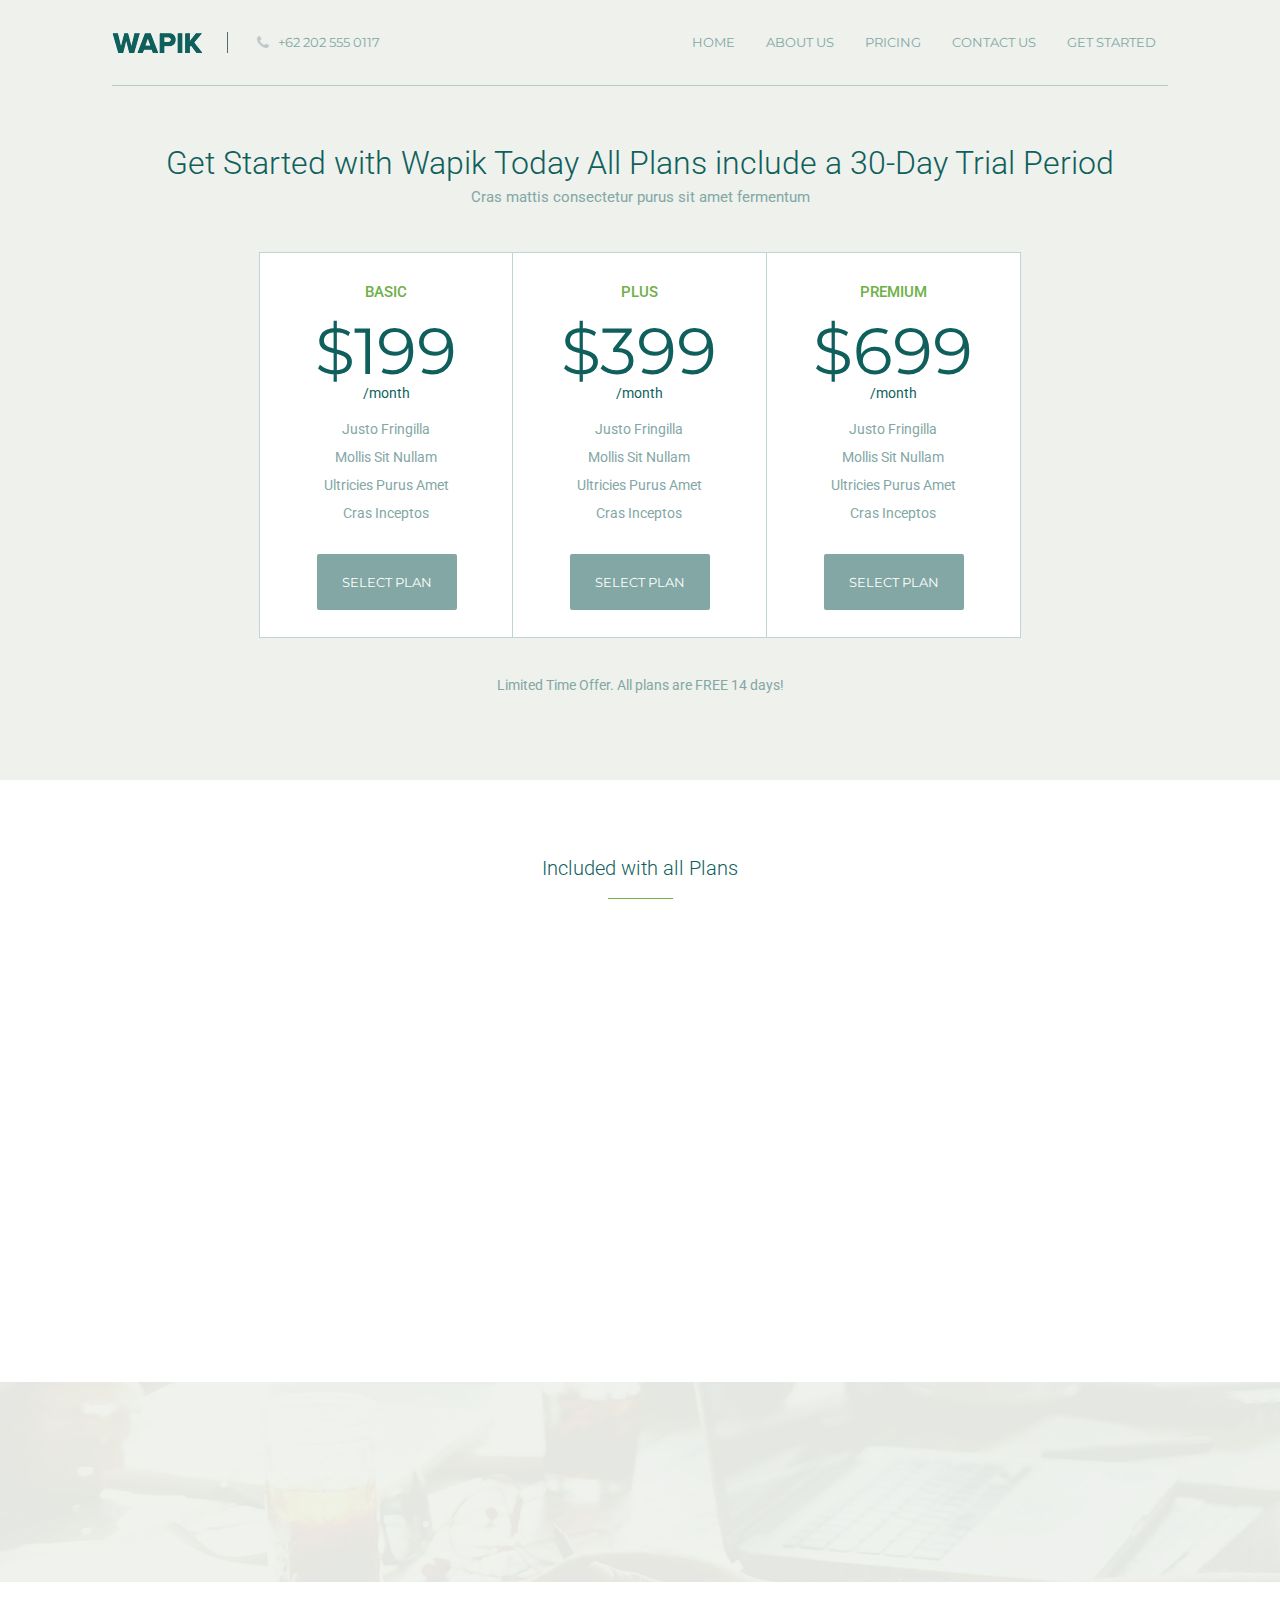
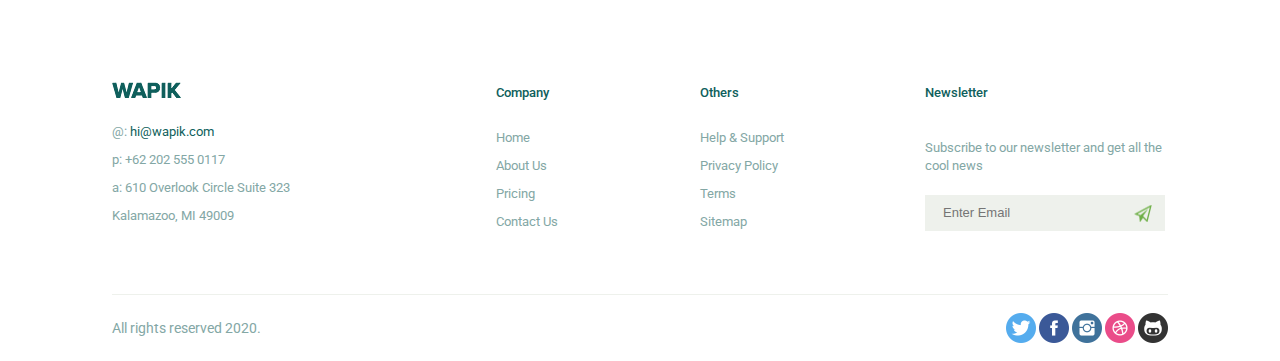
<file: pricing.html>
<!DOCTYPE html>
<html lang="en">
<head>
	<meta charset="UTF-8">
	<meta name="viewport" content="width=device-width, initial-scale=1.0">
	<title>Wapik</title>
	<link href="https://fonts.googleapis.com/css?family=Merriweather:300|Montserrat|Roboto:300,400,500&display=swap" rel="stylesheet">
	<link rel="stylesheet" href="css/reset.css">
	<link rel="stylesheet" href="css/fonts.css">
	<link rel="stylesheet" href="css/animate.css">
	<link rel="stylesheet" href="css/style.css">
	<link rel="stylesheet" href="css/stylePricing.css">
	<link rel="stylesheet" href="css/media/media__home.css">
	<link rel="stylesheet" type="text/css" href="css/media/media__pricing.css">
</head>
<body>
	<header class="header">
		<div class="container">
			<div class="header__content-inner">
				<div class="header__logo">
					<a class="logo" href="#">
						<img src="img/pricing/pricing__logo.png" alt="Logo">
					</a>
					<a class="header__phone" href="tel:622025550117">+62 202 555 0117</a>
				</div>
				<nav class="menu">
					<div class="header__btn-menu">
						<span class="icon-bars"></span>
					</div>
					<ul>
						<li><a href="index.html">Home</a></li>
						<li><a href="about.html">About Us</a></li>
						<li><a href="#">Pricing</a></li>
						<li><a href="contactUs.html">Contact Us</a></li>
						<li><a href="#">Get Started</a></li>
					</ul>
				</nav>
			</div>
		</div>
	</header>


	<section class="pricing">
		<div class="container">
			<div class="pricing__inner wow fadeInDown">
				<h3 class="pricing__title">
					Get Started with Wapik Today All Plans include a 30-Day Trial Period
				</h3>
				<div class="pricing__content">
					Cras mattis consectetur purus sit amet fermentum
				</div>
			</div>
			<div class="pricing__table">
				<div class="pricing__table-item wow fadeInLeft">
					<div class="pricing__package-title">
						Basic
					</div>
					<div class="pricing__price-month">
						<span class="price">$199</span>
						<span class="month">/month</span>
					</div>
					<div class="pricing__opportunities">
						<p>Justo Fringilla</p>
						<p>Mollis Sit Nullam</p>
						<p>Ultricies Purus Amet</p>
						<p>Cras Inceptos</p>
					</div>
					<div class="pricing__btn">
						<a href="#">Select plan</a>
					</div>
				</div>
				<div class="pricing__table-item wow fadeInUp">
					<div class="pricing__package-title">
						Plus
					</div>
					<div class="pricing__price-month">
						<span class="price">$399</span>
						<span class="month">/month</span>
					</div>
					<div class="pricing__opportunities">
						<p>Justo Fringilla</p>
						<p>Mollis Sit Nullam</p>
						<p>Ultricies Purus Amet</p>
						<p>Cras Inceptos</p>
					</div>
					<div class="pricing__btn">
						<a href="#">Select plan</a>
					</div>
				</div>
				<div class="pricing__table-item wow fadeInRight">
					<div class="pricing__package-title">
						Premium
					</div>
					<div class="pricing__price-month">
						<span class="price">$699</span>
						<span class="month">/month</span>
					</div>
					<div class="pricing__opportunities">
						<p>Justo Fringilla</p>
						<p>Mollis Sit Nullam</p>
						<p>Ultricies Purus Amet</p>
						<p>Cras Inceptos</p>
					</div>
					<div class="pricing__btn">
						<a href="#">Select plan</a>
					</div>
				</div>
			</div>
			<div class="pricing__text-limitted">Limited Time Offer. All plans are FREE 14 days!</div>
		</div>
	</section>

	<section class="pricing__plan">
		<div class="container">
			<div class="pricing__all-plan">
				<h4 class="pricing__title-plan wow fadeInDown">Included with all Plans</h4>
				<div class="all__plan-items">
					<div class="all__plan-item wow fadeInLeft">
						<ul>
							<li class="list__item">Maecenas faucibus mollis interdum</li>
							<li class="list__item">Cras justo odio, dapibus ac facilisis</li>
							<li class="list__item">Fringilla Mattis</li>
						</ul>
					</div>
					<div class="all__plan-item wow fadeInUp">
						<ul>
							<li class="list__item">Vestibulum id ligula porta felis euismod</li>
							<li class="list__item">Duis mollis, est non commodo luctus</li>
							<li class="list__item">Integer posuere</li>
						</ul>
					</div>
					<div class="all__plan-item wow fadeInRight">
						<ul>
							<li class="list__item">Nulla vitae elit libero, a pharetra augue</li>
							<li class="list__item">Curabitur blandit tempus porttitor</li>
							<li class="list__item">Nullam quis risus eget urna mollis</li>
						</ul>
					</div>
				</div>
			</div>
			<div class="pricing__contact">
				<h2 class="pricing__contact-title wow fadeInDown">
					Need Help?
				</h2>
				<p class="pricing__text wow fadeInUp">
					Contact our Customer Support that is always ready to help you with any possible questions, problems or information.
				</p>
				<a class="pricing__email wow fadeInUp" href="#">support@wapik.com</a>
			</div>
		</div>
	</section>

	<section class="download">
		<div class="container">
			<div class="download__inner">
				<div class="download__content wow fadeInLeft">
					<div class="download__title">
						Do You Like Wapik? Download it Now
					</div>
					<div class="download__text">
						Aenean eu leo quam. Pellentesque ornare sem lacinia quam venenatis vestibulum.
					</div>
				</div>
				<div class="download__btn wow fadeInRight">
					<a class="download__btn-free" href="#">download now! - FREE forever</a>
				</div>
			</div>
		</div>
	</section>

	<footer class="footer">
		<div class="container">
			<div class="footer__content">
				<div class="footer__item">
					<div class="footer__title-other footer__title-contacts">
						Contacts
					</div>
					<div class="footer__title">
						<a href="index.html"><img src="img/logo__footer.png" alt="Logo"></a>
					</div>
					<div class="footer__contact">
						<ul>
							<li class="footer__list-item"><a href="#">@: <span class="footer__email">hi@wapik.com</span></a></li>
							<li class="footer__list-item"><a href="tel:+62 202 555 0117">p: +62 202 555 0117</a></li>
							<li class="footer__list-item"><a href="#">a: 610 Overlook Circle Suite 323 Kalamazoo, MI 49009</a></li>
						</ul>
					</div>
				</div>
				<div class="footer__item">
					<div class="footer__title-other footer__title-company">
						Company
					</div>
					<div class="footer__list footer__menu">
						<ul>
							<li class="footer__list-item"><a href="index.html">Home</a></li>
							<li class="footer__list-item"><a href="about.html">About Us</a></li>
							<li class="footer__list-item"><a href="#">Pricing</a></li>
							<li class="footer__list-item"><a href="contactUs.html">Contact Us</a></li>
						</ul>
					</div>
				</div>
				<div class="footer__item">
					<div class="footer__title-other footer__title-others">
						Others
					</div>
					<div class="footer__list footer__others">
						<ul>
							<li class="footer__list-item"><a href="#">Help & Support</a></li>
							<li class="footer__list-item"><a href="#">Privacy Policy</a></li>
							<li class="footer__list-item"><a href="#">Terms</a></li>
							<li class="footer__list-item"><a href="#">Sitemap</a></li>
						</ul>
					</div>
				</div>
				<div class="footer__item">
					<div class="footer__title-other footer__title-newsletter">
						Newsletter
					</div>
					<div class="footer__subscribe">
						<p>Subscribe to our newsletter and get all the cool news</p>
						<form action="" class="footer__subscribe-form">
							<input class="email" type="email" placeholder="Enter Email">
							<input class="submit" type="submit" value="">
						</form>

					</div>
				</div>
			</div>
			<div class="footer__copy">
				<div class="container">
					<div class="footer__bottom">
						<div class="copy__text">
							All rights reserved 2020.
						</div>
						<div class="social">
							<a href="#"><img src="img/social/twitter.png" alt=""></a>
							<a href="#"><img src="img/social/facebook.png" alt=""></a>
							<a href="#"><img src="img/social/instagram.png" alt=""></a>
							<a href="#"><img src="img/social/dribble.png" alt=""></a>
							<a href="#"><img src="img/social/github.png" alt=""></a>
						</div>
					</div>
				</div>
			</div>
		</div>
	</footer>
	
	<script src="https://ajax.googleapis.com/ajax/libs/jquery/3.4.1/jquery.min.js"></script>
	<script src="js/wow.min.js"></script>
	<script src="js/main.js"></script>
  <script>
      new WOW().init();
  </script>
</body>
</html>
</file>
<file: css/fonts.css>
@font-face {
  font-family: 'icomoon';
  src:  url('../fonts/icomoon.eot?bgzunv');
  src:  url('../fonts/icomoon.eot?bgzunv#iefix') format('embedded-opentype'),
    url('../fonts/icomoon.ttf?bgzunv') format('truetype'),
    url('../fonts/icomoon.woff?bgzunv') format('woff'),
    url('../fonts/icomoon.svg?bgzunv#icomoon') format('svg');
  font-weight: normal;
  font-style: normal;
  font-display: block;
}

[class^="icon-"], [class*=" icon-"] {
  /* use !important to prevent issues with browser extensions that change fonts */
  font-family: 'icomoon' !important;
  speak: none;
  font-style: normal;
  font-weight: normal;
  font-variant: normal;
  text-transform: none;
  line-height: 1;

  /* Better Font Rendering =========== */
  -webkit-font-smoothing: antialiased;
  -moz-osx-font-smoothing: grayscale;
}

.icon-map-marker:before {
  content: "\f041";
}
.icon-phone:before {
  content: "\f095";
}
.icon-bars:before {
  content: "\f0c9";
}
.icon-navicon:before {
  content: "\f0c9";
}
.icon-reorder:before {
  content: "\f0c9";
}
.icon-envelope:before {
  content: "\f0e0";
}
.icon-angle-right:before {
  content: "\f105";
}
.icon-angle-down:before {
  content: "\f107";
}
</file>
<file: css/style.css>
* {
  box-sizing: border-box;
}

body {
  font-family: "Roboto", sans-serif;
  font-weight: 400;
  font-size: 14px;
  background-color: #fff;
  color: #83a7a5;
}

a {
  text-decoration: none;
  display: inline-block;
}

ul,
li {
  list-style: none;
  margin: 0;
  padding: 0;
}

.container {
  max-width: 1056px;
  width: 100%;
  margin: 0 auto;
}

/* Header
=============================*/

.header {
  padding: 0 30px;
  min-height: 85px;
  font-family: "Montserrat", sans-serif;
  font-weight: 400;
  font-size: 13px;
  line-height: 21px;
  position: absolute;
  left: 0;
  top: 0;
  width: 100%;
}

.header__content-inner {
  display: flex;
  justify-content: space-between;
  align-items: center;
  border-bottom: 1px solid #4d6e6f;
}

.header__logo .logo {
  border-right: 1px solid #506c6d;
  padding-right: 25px;
}

.header__phone {
  padding-left: 47px;
  position: relative;
  color: #fff;
}

.header__phone:before {
  content: "\f095";
  font-family: "icomoon";
  position: absolute;
  left: 26px;
  color: #bdc8c8;
  font-size: 15px;
}

.header__btn-menu {
  display: none;
  font-size: 27px;
  color: #fff;
}

.menu {
  padding: 20px 0;
}

.menu li {
  display: inline-block;
}

.menu a {
  text-transform: uppercase;
  color: #bdc7c7;
  padding: 12px;
  transition: all 0.3s;
}

.menu a:hover {
  background-color: #6b8283;
  border-radius: 2px;
  color: #fff;
}

.menu a.active {
  color: #fff;
}

.menu li + li {
  padding-left: 4px;
}

/* Slider
============================*/

.slider {
  min-height: 660px;
  background: #296365 url(../img/slider_fon.jpg) center no-repeat;
  background-size: cover;
  padding: 0 30px;
  padding-top: 86px;
  color: #fff;
}

.slider__inner {
  width: 510px;
  margin-top: 213px;
}

.slider__title {
  font-size: 38px;
  line-height: 21px;
}

.slider__content {
  margin-top: 21px;
  font-size: 16px;
  line-height: 24px;
}

.slider__btn {
  margin-top: 23px;
}

.slider__btn a {
  color: #fff;
  background-color: #6fb048;
  padding: 20px 45px;
  border-radius: 2px;
  font-family: "Montserrat", sans-serif;
  font-size: 14px;
  text-transform: uppercase;
  text-align: center;
}

/* Features
===========================*/

.features {
  padding: 0 30px;
  min-height: 985px;
}

.features__inner {
  text-align: center;
  padding-top: 80px;
  padding-bottom: 70px;
}

.features__items-top {
  position: relative;
  padding-bottom: 112px;
}

.features__items-top:after {
  content: "";
  position: absolute;
  width: 2px;
  height: 89px;
  background-color: #f2f2f2;
  bottom: 0;
  right: calc(100% / 2);
}

.features__title,
.responsive__title,
.pricing__title,
.pricing__title-plan,
.pricing__contact-title,
.download__title {
  font-weight: 300;
  font-size: 32px;
  line-height: 20px;
  color: #0f5f5c;
  padding-bottom: 21px;
  position: relative;
}

.features__title:after,
.responsive__title:after,
.pricing__title:after,
.pricing__title-plan:after,
.pricing__contact-title:after {
  content: "";
  position: absolute;
  width: 65px;
  height: 1px;
  background-color: #6fb048;
  bottom: 0;
  right: calc(100% / 2 - 33px);
}

.features__content,
.responsive__content,
.pricing__content {
  max-width: 450px;
  margin: 21px auto 0px;
  font-size: 15px;
  line-height: 20px;
}

.features__items-top {
  display: flex;
  justify-content: space-between;
  text-align: center;
}

.features__item {
  width: 310px;
}

.services__item-title {
  padding-top: 25px;
  font-size: 16px;
  color: #0f5f5c;
  line-height: 20px;
}

.services__item-text {
  margin-top: 21px;
  line-height: 22px;
}

.features__items-bottom {
  display: flex;
  justify-content: space-between;
  flex-wrap: wrap;
  position: relative;
}

.features__items-bottom:before {
  content: "";
  position: absolute;
  width: 90px;
  height: 2px;
  background-color: #f2f2f2;
  top: 0;
  right: calc(100% / 2 - 45px);
}

.features__item-bottom {
  max-width: 490px;
  padding-top: 60px;
}

.features__items-bottom:last-child {
  padding-bottom: 60px;
}

.features-icon-bottom {
  padding-right: 20px;
}

/* Responsive
===========================*/

.responsive {
  padding: 0 30px;
  min-height: 665px;
  background-color: #eef1ec;
}

.responsive__inner {
  text-align: center;
  margin: 0 auto;
  padding-top: 57px;
}

.responsive__content-box {
  display: flex;
  justify-content: space-between;
  margin-top: 21px;
}

.hand__img {
  background: url(../img/Hand.png) center bottom no-repeat;
  height: 485px;
  width: 508px;
}

.responsive__ready {
  width: 495px;
}

.responsive__title-box,
.detail__title-box {
  padding-top: 120px;
  font-weight: 300;
  font-size: 32px;
  line-height: 20px;
  color: #0f5f5c;
}

.responsive__text,
.detail__text {
  padding-top: 17px;
  text-align: justify;
  line-height: 22px;
}

.responsive__list {
  margin-top: 22px;
}

.list__item-resp {
  line-height: 38px;
  position: relative;
  padding-left: 42px;
}

.list__item-resp:before,
.list__item:before {
  content: "";
  position: absolute;
  top: 8px;
  left: 0;
  width: 26px;
  height: 26px;
  background-image: url("../img/check.png");
}

/* Testimonials
=================================*/

.testimonials {
  padding: 0 30px;
  min-height: 682px;
}

.testimonials__inner {
  display: flex;
  justify-content: space-between;
  align-items: center;
  padding-top: 141px;
}

.testimonials__qoute blockquote {
  font-family: "Merriweather", serif;
  font-weight: 300;
  font-size: 22px;
  line-height: 40px;
  max-width: 544px;
  padding-right: 20px;
}

.testimonials__author {
  display: block;
  font-weight: 500;
  color: #6fb048;
  line-height: 22px;
  margin-top: 14px;
}

.testimonials__author-position {
  display: block;
  padding-top: 7px;
}

/* Detail
=============================*/

.detail {
  padding: 0 30px;
  min-height: 505px;
  background: #eef1ec url(../img/map.png) right center no-repeat;
}

.detail__inner {
  display: flex;
  justify-content: space-between;
  align-items: center;
}

.detail__content {
  width: 495px;
}

.detail__title-box {
  padding-top: 170px;
}

.detail__text {
  line-height: 24px;
}

/* Pricing
=============================*/

.pricing {
  padding: 0 30px;
  min-height: 1211px;
}

.pricing__inner {
  text-align: center;
  margin: 0 auto;
  padding-top: 95px;
}

.pricing__table {
  border: 1px solid #c1d3d2;
  max-width: 762px;
  margin: 40px auto;
  display: flex;
  justify-content: space-between;
}

.pricing__table-item {
  text-align: center;
  border-right: 1px solid #c1d3d2;
  width: 254px;
}

.pricing__table :last-child {
  border-right: none;
}

.pricing__package-title {
  padding-top: 29px;
  font-weight: 500;
  font-size: 15px;
  line-height: 20px;
  color: #6fb048;
  text-transform: uppercase;
}

.pricing__price-month {
  color: #0f5f5c;
}

.pricing__price-month .price {
  display: block;
  font-family: "Montserrat", sans-serif;
  font-weight: 400;
  font-size: 65px;
  line-height: 70px;
  padding-top: 14px;
}

.pricing__opportunities {
  margin-top: 15px;
}

.pricing__opportunities p {
  line-height: 28px;
}

.pricing__btn {
  border: 1px solid transparent;
  padding: 26px 0;
}

.pricing__btn a,
.download__btn-free {
  text-transform: uppercase;
  color: #fff;
  padding: 17px 25px;
  background-color: #83a7a5;
  font-family: "Montserrat", sans-serif;
  font-weight: 400;
  font-size: 13px;
  line-height: 22px;
  border-radius: 2px;
  transition: all 0.3s;
}

.pricing__btn a:hover {
  background-color: #6fb048;
}

.pricing__all-plan {
  margin-top: 89px;
}

.pricing__title-plan {
  font-size: 20px;
  text-align: center;
}

.all__plan-items {
  margin-top: 30px;
  display: flex;
  justify-content: space-between;
}

.all__plan-items:last-child {
  padding-right: 0;
}

.all__plan-item {
  padding-right: 10px;
}

.list__item {
  line-height: 38px;
  position: relative;
  padding-left: 42px;
}

.pricing__contact {
  text-align: center;
}

.pricing__contact-title {
  padding-top: 110px;
  color: #6fb048;
}

.pricing__contact-title:before {
  content: "";
  position: absolute;
  top: 33px;
  left: calc(100% / 2 - 22px);
  width: 44px;
  height: 44px;
  background-image: url("../img/circle.png");
}

.pricing__text {
  padding-top: 20px;
  font-size: 15px;
}

.pricing__email {
  display: block;
  padding-top: 38px;
  padding-bottom: 75px;
  font-size: 18px;
  color: #0f5f5c;
  line-height: 20px;
}

/* Download
=============================*/

.download {
  padding: 0 30px;
  min-height: 200px;
  background: url("../img/download.png") center center no-repeat;
}

.download__inner {
  display: flex;
  justify-content: space-between;
  align-items: center;
  padding-top: 74px;
}

.download__title {
  font-size: 28px;
  line-height: 22px;
  padding-bottom: 10px;
}

.download__btn-free {
  background-color: #6fb048;
}

/* Footer
=====================================*/

.footer {
  padding: 0 30px;
}

.footer__content {
  display: flex;
  justify-content: space-between;
  margin-top: 100px;
  border-bottom: 1px solid #eef1ec;
  padding-bottom: 58px;
}

.footer__item {
  max-width: 243px;
}

.footer__title-contacts {
  display: none;
}

.footer__title-other {
  font-weight: 500;
  color: #0f5f5c;
  font-size: 13px;
  line-height: 22px;
}

.footer__contact,
.footer__list {
  margin-top: 20px;
}

.footer__list-item a {
  font-size: 13px;
  color: #83a7a5;
  line-height: 28px;
}

.footer__email {
  color: #0f5f5c;
}

.footer__subscribe {
  margin-top: 35px;
  font-size: 13px;
  line-height: 18px;
}

.footer__subscribe-form {
  margin-top: 20px;
  height: 36px;
  width: 100%;
  max-width: 240px;
  display: flex;
  align-items: center;
  justify-content: space-between;
  background-color: #eef1ec;
  padding: 13px 0px 13px 16px;
}

.email {
  flex-grow: 1;
  background-color: transparent;
  color: #83a7a5;
  font-size: 13px;
  line-height: 18px;
  outline: 0;
  border: 0;
  border-top-left-radius: 3px;
  border-bottom-left-radius: 3px;
}

.submit {
  width: 45px;
  border: 0;
  background: transparent url("../img/subscribe.png") center center no-repeat;
}

.footer__bottom {
  display: flex;
  align-items: center;
  justify-content: space-between;
  height: 66px;
}
</file>
<file: css/media/media__home.css>
@media (max-width: 1040px) {
  /* Features
	=======================*/
  .features__item-bottom {
    max-width: 390px;
    padding-top: 60px;
  }
}

@media only screen and (min-width: 845px) and (max-width: 992px) {
  /*Responsive
	=======================*/
  .responsive__ready {
    width: 376px;
  }

  .list__item-resp {
    line-height: 26px;
  }

  .list__item-resp:before {
    top: 2px;
  }

  /* Testimonialis
	===================*/

  .testimonials__qoute blockquote {
    font-size: 20px;
    line-height: 40px;
  }

  .testimonials__img img {
    width: 350px;
    height: 350px;
  }

  /* Pricing
	===================*/

  .list__item {
    line-height: 32px;
  }

  .list__item:before {
    top: 2px;
  }

  /* Download
	======================*/

  .download__btn-free {
    padding: 17px 15px;
  }

  /* Footer
	======================*/

  .footer__item {
    padding-right: 20px;
  }

  .footer__content :last-child {
    padding-right: 0px;
  }
}

@media (max-width: 845px) {
  /* Header
	=========================*/

  .header__btn-menu {
    display: block;
  }

  .menu ul {
    display: none;
    position: absolute;
    left: 0;
    right: 0;
    margin-top: 20px;
    z-index: 50;
  }

  .menu li {
    display: block;
    text-align: center;
  }

  .menu a {
    display: block;
    background-color: #6fb048;
    border-top: 1px solid #fff;
    border-bottom: 1px solid #fff;
    color: #fff;
  }

  .menu li + li {
    padding-left: 0;
  }

  /* Slider
	================*/

  .slider {
    text-align: center;
    min-height: 560px;
  }

  .slider__inner {
    width: 100%;
    margin-top: 135px;
  }

  /* Features
	==================*/

  .features__inner {
    padding-top: 57px;
    padding-bottom: 40px;
  }

  .features__items-top {
    flex-direction: column;
  }

  .features__item {
    text-align: center;
    width: 100%;
    margin-bottom: 30px;
  }

  .features__item-bottom {
    text-align: center;
    max-width: 100%;
    width: 100%;
    padding-top: 30px;
  }

  /*Responsive
	=======================*/

  .responsive {
    min-height: 520px;
  }

  .responsive__ready {
    width: 100%;
  }

  .responsive__title-box {
    padding-top: 40px;
    text-align: center;
  }

  .hand__img {
    display: none;
  }

  /* Testimonialis
	===================*/

  .testimonials__qoute blockquote {
    font-size: 20px;
    line-height: 40px;
  }

  .testimonials__img img {
    width: 350px;
    height: 350px;
  }

  /* Pricing
	========================*/
  .pricing__inner {
    padding-top: 57px;
  }

  /* Download
	======================*/

  .download__inner {
    flex-direction: column;
    text-align: center;
    padding-top: 57px;
  }

  .download__text {
    padding-bottom: 20px;
  }

  .download__btn {
    padding-bottom: 22px;
  }

  /* Footer
	======================*/

  .footer__item {
    padding-right: 20px;
  }

  .footer__content :last-child {
    padding-right: 0px;
  }

  .footer__content {
    margin-top: 57px;
  }
}

@media (max-width: 768px) {
  /* Testimonalis
	===================*/
  .testimonials {
    min-height: 500px;
  }

  .testimonials__inner {
    padding-bottom: 141px;
  }

  .testimonials__img {
    display: none;
  }

  /* Detail
	==========================*/

  .detail {
    background: #eef1ec url(../img/map.png) center center no-repeat;
    background-size: contain;
  }

  /* Pricing
	===========================*/

  .pricing__table {
    border: none;
  }

  .pricing__all-plan {
    margin-top: 50px;
  }

  .pricing__all-plan {
    text-align: center;
  }

  .all__plan-items {
    margin-top: 30px;
    display: inline-block;
    text-align: center;
  }

  /* Footer
	======================*/

  .footer__content :first-child,
  .footer__content :last-child {
    max-width: 180px;
  }

  .footer__subscribe-form .email {
    max-width: 50%;
  }
}

@media (max-width: 620px) {
  /*Responsive
	=======================*/

  .responsive__inner {
    padding-top: 37px;
  }

  .responsive__title {
    font-size: 28px;
    line-height: 28px;
    padding-bottom: 21px;
  }

  .responsive__title-box {
    padding-top: 20px;
  }

  /* Pricing
	===========================*/

  .pricing__table {
    flex-direction: column;
    align-items: center;
  }

  .pricing__table-item {
    width: 100%;
    text-align: center;
    border-right: none;
    border-bottom: 1px solid #c1d3d2;
  }

  .pricing__table :last-child {
    border-bottom: none;
  }

  /* Download
	==========================*/
  .download__inner {
    padding-top: 42px;
  }

  .download__title {
    font-size: 25px;
  }

  .download__btn-free {
    padding: 11px 16px;
    font-size: 12px;
  }

  /* Footer
	=======================*/

  .footer__content {
    margin-top: 30px;
    display: block;
    width: 100%;
    padding-bottom: 20px;
  }

  .footer__contact,
  .footer__menu,
  .footer__others,
  .footer__subscribe {
    display: none;
  }

  .footer__title-contacts {
    display: block;
  }

  .footer__title {
    display: none;
  }

  .footer__content,
  .footer__item,
  .footer__content :first-child,
  .footer__content :last-child {
    max-width: 100%;
    padding-right: 0px;
  }

  .footer__title-other {
    width: 100%;
    font-size: 15px;
    line-height: 22px;
    padding: 13px 20px 13px 0;
    position: relative;
    border-bottom: 1px solid #83a7a5;
  }

  .footer__title-other:after {
    content: "\f105";
    font-family: "icomoon" !important;
    position: absolute;
    right: 20px;
  }

  .footer__title-other.open:after {
    content: "\f107";
    font-family: "icomoon" !important;
  }

  .footer__item .footer__title-newsletter {
    border: none;
  }

  .footer__list,
  .footer__subscribe {
    margin-top: 14px;
  }

  .footer__list-item a {
    font-size: 14px;
  }
}

@media (max-width: 547px) {
  /*Responsive
	=======================*/

  .list__item {
    line-height: 30px;
  }

  .list__item:before {
    top: 2px;
  }

  .responsive__list ul:last-child {
    padding-bottom: 37px;
  }

  /* Detail
	==========================*/

  .detail {
    min-height: 328px;
    background: #eef1ec;
  }

  .detail__title-box {
    text-align: center;
    line-height: 33px;
    padding-top: 67px;
  }

  .detail__text {
    padding-bottom: 67px;
  }
}

/* Smartphones (вертикальная и горизонтальная ориентация) ----------- */
@media only screen and (min-width: 320px) and (max-width: 480px) {
  .header__logo .logo {
    padding-right: 8px;
  }

  .header__phone {
    padding-left: 25px;
  }

  .header__phone:before {
    left: 8px;
  }

  /* Detail
	==========================*/

  .detail__title-box {
    font-size: 28px;
  }

  .detail__text {
    padding-bottom: 67px;
  }

  /* Download
	=======================*/

  .download__title {
    padding-bottom: 20px;
    line-height: 30px;
  }

  .download__text {
    display: none;
  }

  /* Footer
	=====================*/

  .footer__bottom {
    display: block;
    width: 100%;
  }

  .copy__text {
    text-align: center;
    padding-top: 20px;
  }

  .social {
    padding-top: 10px;
    padding-bottom: 20px;
    text-align: center;
  }
}

/* Smartphones (вертикальная) ----------- */
@media only screen and (max-width: 320px) {
  .header__logo .logo {
    border-right: none;
  }

  .header__phone {
    display: none;
  }

  /* Footer
	=====================*/

  .footer__bottom {
    display: block;
    width: 100%;
  }

  .copy__text {
    text-align: center;
    padding-top: 20px;
  }

  .social {
    text-align: center;
    padding-top: 10px;
    padding-bottom: 20px;
  }
}

@media (min-width: 620px) {
  .footer__contact,
  .footer__menu,
  .footer__others,
  .footer__subscribe {
    display: block !important;
  }
}

@media (min-width: 846px) {
  .menu ul {
    display: block !important;
  }
}

/* iPads (вертикальная и горизонтальная) ----------- */
@media only screen and (min-width: 768px) and (max-width: 1024px) {
  /* стили */
}

/* iPads (горизонтальная) ----------- */
@media only screen and (min-width: 768px) and (max-width: 1024px) and (orientation: landscape) {
  /* стили */
}

/* iPads (вертикальная) ----------- */
@media only screen and (min-width: 768px) and (max-width: 1024px) and (orientation: portrait) {
  /* стили */
}

/* iPad 3**********/
@media only screen and (min-width: 768px) and (max-width: 1024px) and (orientation: landscape) and (-webkit-min-device-pixel-ratio: 2) {
  /* стили */
}
@media only screen and (min-width: 768px) and (max-width: 1024px) and (orientation: portrait) and (-webkit-min-device-pixel-ratio: 2) {
  /* стили */
}

/* Настольные компьютеры и ноутбуки ----------- */
@media only screen and (min-width: 1224px) {
  /* стили */
}

/* Большие экраны ----------- */
@media only screen and (min-width: 1824px) {
  /* стили */
}

/* iPhone 4 ----------- */
@media only screen and (min-width: 320px) and (max-width: 480px) and (orientation: landscape) and (-webkit-min-device-pixel-ratio: 2) {
  .slider__title {
    font-size: 33px;
  }

  .slider__content {
    font-size: 14px;
  }

  .slider__btn a {
    padding: 15px 30px;
  }

  /*Responsive
	=====================*/

  .responsive__title-box {
    font-size: 26px;
  }
}
@media only screen and (min-width: 320px) and (max-width: 480px) and (orientation: portrait) and (-webkit-min-device-pixel-ratio: 2) {
  .slider__title {
    font-size: 33px;
  }

  .slider__content {
    font-size: 14px;
  }

  .slider__btn a {
    padding: 15px 30px;
  }

  /*Responsive
	=====================*/

  .responsive__title-box {
    font-size: 26px;
  }
}

/* iPhone 5 ----------- */
@media only screen and (min-width: 320px) and (max-height: 568px) and (orientation: landscape) and (-webkit-device-pixel-ratio: 2) {
}
@media only screen and (min-width: 320px) and (max-height: 568px) and (orientation: portrait) and (-webkit-device-pixel-ratio: 2) {
  /* стили */
}

/* iPhone 6 ----------- */
@media only screen and (min-width: 375px) and (max-height: 667px) and (orientation: landscape) and (-webkit-device-pixel-ratio: 2) {
  /* стили */
}
@media only screen and (min-width: 375px) and (max-height: 667px) and (orientation: portrait) and (-webkit-device-pixel-ratio: 2) {
  /* стили */
}

/* iPhone 6+ ----------- */
@media only screen and (min-width: 414px) and (max-height: 736px) and (orientation: landscape) and (-webkit-device-pixel-ratio: 2) {
  /* стили */
}
@media only screen and (min-width: 414px) and (max-height: 736px) and (orientation: portrait) and (-webkit-device-pixel-ratio: 2) {
  /* стили */
}

/* Samsung Galaxy S3 ----------- */
@media only screen and (min-width: 320px) and (max-height: 640px) and (orientation: landscape) and (-webkit-device-pixel-ratio: 2) {
  /* стили */
}
@media only screen and (min-width: 320px) and (max-height: 640px) and (orientation: portrait) and (-webkit-device-pixel-ratio: 2) {
  /* стили */
}

/* Samsung Galaxy S4 ----------- */
@media only screen and (min-width: 320px) and (max-height: 640px) and (orientation: landscape) and (-webkit-device-pixel-ratio: 3) {
  /* стили */
}
@media only screen and (min-width: 320px) and (max-height: 640px) and (orientation: portrait) and (-webkit-device-pixel-ratio: 3) {
  /* стили */
}

/* Samsung Galaxy S5 ----------- */
@media only screen and (min-width: 360px) and (max-height: 640px) and (orientation: landscape) and (-webkit-device-pixel-ratio: 3) {
  /* стили */
}
@media only screen and (min-width: 360px) and (max-height: 640px) and (orientation: portrait) and (-webkit-device-pixel-ratio: 3) {
  /* стили */
}
</file>
<file: css/styleAboutUs.css>
/* Header
=============================*/


.header__content-inner{
  border-bottom: 1px solid #6c8585;
}

/* Slider
============================*/

.slider{
  background: #296365 url(../img/AboutUs/aboutUs__fon.jpg) center no-repeat;
  background-size: cover;
}

.slider__inner{
  width: 100%; 
  margin-top: 160px;
  text-align: center;
}

.slider__title{
  font-size: 50px;
  font-weight: 300;
  line-height: 60px;
}


.slider__btn{
  margin-top: 33px;
}

/* Features
===========================*/

.features{
  min-height: 623px;
}

.features__inner{
  text-align: center;
  padding-top: 78px;
  padding-bottom: 92px;
}

.features__items-top{
  	padding-bottom: 0px;
}

.features__items-top:after{
	content: "";
	width: 0px;
	height: 0px;
}


.features__content,
.meet__content{
  margin: 40px auto 0px;
  font-size: 15px;
  line-height: 20px;
  max-width: 710px;
}

.services__item-title{
 	font-size: 16px;
	color: #0f5f5c;
	line-height: 20px;
}

/* Meet
===========================*/

.meet{
  padding: 0 30px;
  min-height: 665px;
  background-color: #eef1ec;
}

.meet__inner{
  text-align: center;
  margin: 0 auto;
  padding-top: 77px;
}

.meet__title{
	font-weight: 300;
	font-size: 32px;
	line-height: 20px;
	color: #0f5f5c;
	padding-bottom: 21px;
	position: relative;
}

.meet__title:after{
  content: "";
  position: absolute;
  width: 65px;
  height: 1px;
  background-color: #6fb048;
  bottom: 0;
  right: calc(100% / 2 - 33px);
}


.meet__content-box{
  display: flex;
  justify-content: space-between;
  margin-top: 90px;
}

.meet__name-person{
	margin-top: 18px;
	font-size: 15px;
	font-weight: 500;
	color: #0f5f5c;
	line-height: 22px;
}

.meet__profession-person{
	margin-top: 4px;
}

/* Download
===============================*/

.download{
  min-height: 200px;
  background: url('../img/AboutUs/about__download.png') center center no-repeat;
  color: #fff;
}

.download__title{
	color: #fff;
	font-weight: 300;
}

.download__btn-free{
  background-color: #49732f;
}
</file>
<file: css/media/media__about.css>
@media (max-width: 992px){

	/* Meet
	==========================*/
	
	.meet__content-box{
		margin-top: 35px;
		display: block;
		text-align: center;
	}

	.meet__content-box :last-child{
		border: none;
	}

	.meet__item{
		padding: 20px 0;
		border-bottom: 1px solid #c1d3d2;
	}




}


@media (max-width: 845px){

	/* Slider
	==========================*/
	
	.slider__title{
		font-size: 38px;
		line-height: 36px;
	}
}

@media (max-width: 360px){

	.meet__img-item{
		width: 260px;
		height: 160px;
	}
}


/* Smartphones (вертикальная и горизонтальная ориентация) ----------- */
@media only screen and (min-width : 320px) and (max-width : 480px) {
	
	/* Slider
	==========================*/
	
	.slider__title{
		font-size: 30px;
	}

	/* Features
	=========================*/

	.features__title{
	    line-height: 30px;
	}
}

/* Smartphones (вертикальная) ----------- */
@media only screen and (max-width: 320px) {

	/* Slider
	==========================*/
	
	.slider__title{
		font-size: 30px;
	}

	/* Features
	=========================*/

	.features__title{
	    line-height: 30px;
	}
}
</file>
<file: css/stylePricing.css>
/* Header
===========================*/

.header__content-inner{
  border-bottom: 1px solid #b8ccc8;
}

.header__content-inner a{
	color: #83a7a5;
}

.menu a:hover{
  background-color: #6fb048;
}

.header__btn-menu{
	color: #0f5f5c;
}



/* Pricing
========================*/


.pricing{
	min-height: 780px;
	background-color: #eef1ec;
}

.pricing__inner{
  margin: 0px auto 40px;
  padding-top: 144px; 
}

.pricing__title{
	font-weight: 300;
	font-size: 32px;
	line-height: 38px;
	padding-bottom: 0px;
}

.pricing__title:after{
	content: '';
	width: 0;
	height: 0;
}

.pricing__content{
  width: 100%;
  margin: 0px auto;
  line-height: 30px;
}

.pricing__table{
	background-color: #fff;
}

.pricing__text-limitted{
	padding-bottom: 40px;
	text-align: center;
}

/* Pricing all plan
===============*/

.pricing__plan{
	padding: 0 30px;
}

.pricing__all-plan {
    margin-top: 78px;
}

.pricing__email{
	padding-bottom: 95px;
}
</file>
<file: css/styleContactUs.css>
/* Header
==========================*/

.header {
  position: static;
}

.header__content-inner {
  display: flex;
  justify-content: space-between;
  align-items: center;
  border-bottom: none;
}

/* Form
========================*/

.contact {
  padding: 0 30px;
}

.contact__form {
  display: flex;
  justify-content: space-around;
}

.form {
  max-width: 510px;
  width: 100%;
  padding-bottom: 100px;
}

.form input,
.form textarea {
  display: block;
  width: 100%;
  padding: 16px 20px;
  margin-bottom: 25px;
  box-shadow: 0px 1px 2px 0px rgba(0, 0, 0, 0.12);
  border: 1px solid #c1d3d2;
}

.form textarea {
  resize: none;
  font-family: inherit !important;
  min-height: 124px;
}

.form .form__btn input {
  width: 192px;
  padding: 17px 42px;
  color: #fff;
  background-color: #6fb048;
  text-transform: uppercase;
  font-family: "Montserrat", sans-serif;
  font-weight: 400;
  font-size: 13px;
  line-height: 22px;
  border-radius: 3px;
}

.contact__list {
  width: 340px;
  height: 273px;
  border: 2px dashed #c1d3d2;
  padding: 38px;
}

.contact__list-title {
  font-weight: 300;
  font-size: 22px;
  line-height: 21px;
  color: #0f5f5c;
  text-transform: uppercase;
}

.form__contacts {
  margin-top: 26px;
}

.form__contacts a {
  padding-left: 30px;
  font-size: 15px;
  line-height: 22px;
  color: #83a7a5;
  width: 175px;
}

.form__contacts .contact__phone {
  padding-top: 28px;
}

.form__contacts .contact__email {
  color: #0f5f5c;
}

.contact__maps,
.contact__phone,
.contact__email {
  position: relative;
}

.form__contacts a:before {
  font-family: "icomoon";
  position: absolute;
  left: 0;
  color: #6fb048;
  font-size: 19px;
}

.contact__email {
  padding-top: 10px;
}

.contact__maps:before {
  content: "\f041";
}

.contact__phone:before {
  content: "\f095";
}

.contact__email:before {
  content: "\f0e0";
}
</file>
<file: css/media/media__contact.css>
@media (min-width: 768px) and (max-width : 992px){
	
	/* Contact
	=========================*/

	.form {
    	width: 340px;
    }
}

@media (max-width: 767px){
	
	/* Contact
	=========================*/

	.contact__form {
    	flex-direction: column;
    	align-items: center;
    }

    .form{
    	padding-bottom: 30px;
    }

    .contact__list{
    	margin-bottom: 40px;
    }
}

@media (max-width: 400px){
	
	/* Contact
	=========================*/

	.contact .features__title{
		line-height: 30px
	}

    .contact__list{
    	border: none;
    	text-align: center;
    	padding: 0;
    	margin-bottom: 0;
    }
}
</file>
<file: css/media/media__pricing.css>
@media (max-width: 845px){
	
	/* Pricing
	=========================*/

	.pricing__inner {
    	padding-top: 120px;
    }
}

@media (max-width: 620px){
	
	/* Pricing
	=========================*/

	.pricing__title{
		font-size: 29px;
	}
}
</file>
